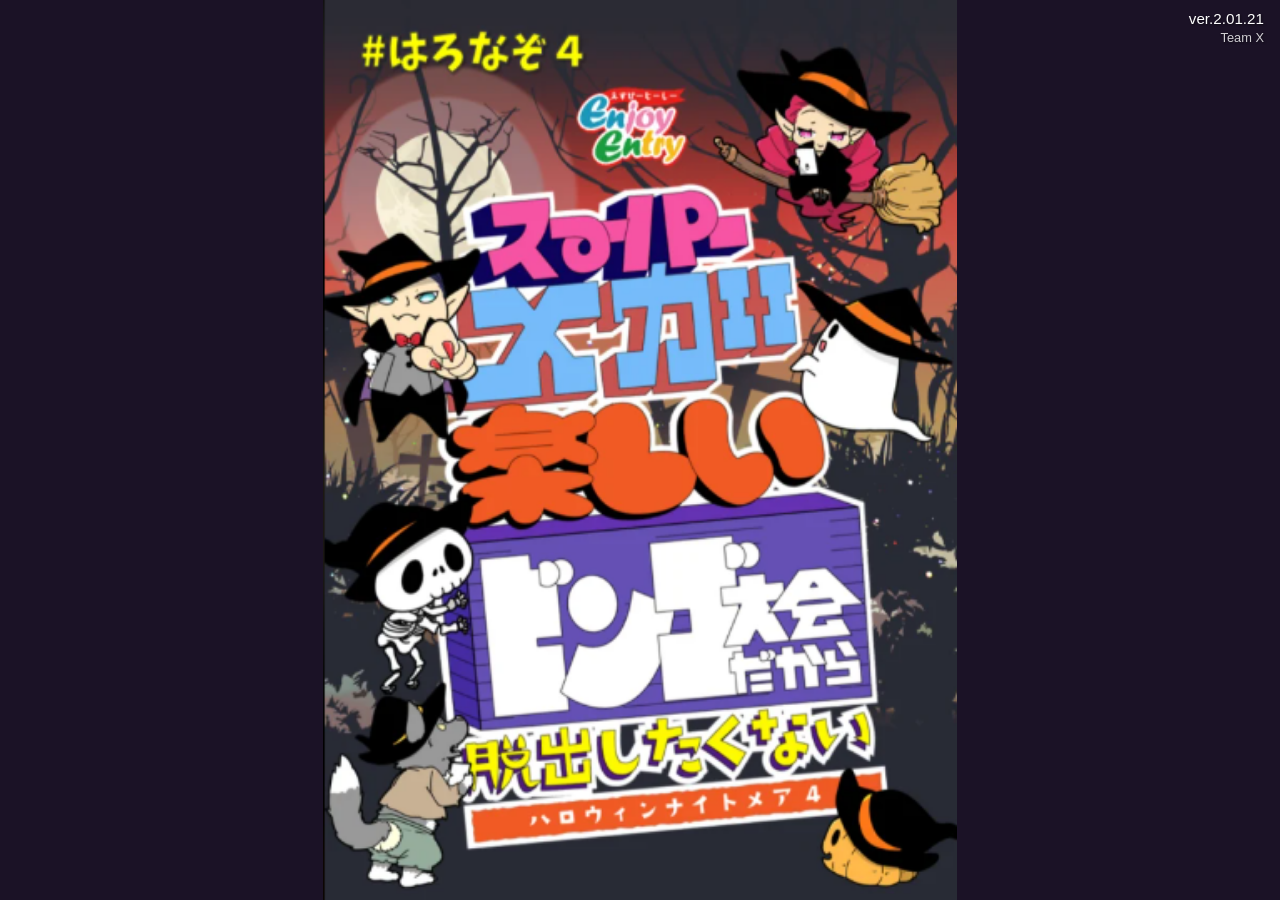
<file: docs/index.html>
<!DOCTYPE html>
<html lang="ja">
<head>
    <meta charset="UTF-8">
    <meta name="viewport" content="width=device-width, initial-scale=1.0">
    <meta name="theme-color" content="#FF8C00">
    <title>はろなぞ４ Bingo Card Support</title>
    <link rel="manifest" href="manifest.webmanifest">
    <link rel="icon" type="image/png" href="icons/icon-192.png">
    <link rel="apple-touch-icon" href="icons/apple-touch-icon.png">
    <link rel="stylesheet" href="css/style.css">
    <link rel="stylesheet" href="css/bingo-bonus-fix.css">
    <link rel="stylesheet" href="css/card-look.css">
    <!-- 軽量化実験（work/lightWeight）。戻すときはこの行と sw.js の precache を外す -->
    <link rel="stylesheet" href="css/lite.css">
</head>
<body>
    <div id="update-banner" class="update-banner" hidden>
        <span>新しいバージョンがあります。</span>
        <button id="update-reload-btn" class="btn btn-primary btn-inline" type="button">更新する</button>
    </div>

    <!-- スタッフモード中に表示される帯（手動でユーザーモードへ戻すボタン付き） -->
    <div id="staff-banner" class="staff-banner" hidden>
        <span class="staff-banner-title">🔧 スタッフモード</span>
        <span id="staff-countdown" class="staff-countdown"></span>
        <!-- 戻る先を選べる（トラブル対応でスタッフモードに入ったときも、どちらのパートへも戻れる）。
             2行目に左右で並べる。色はユーザーモードのパート表示と同じ（謎解き = オレンジ / ビンゴ = 青）。
             無操作で自動で戻るときの戻り先（スタッフモードに入る前のパート）のボタンには、白い枠が付く（is-auto）。
             謎解きパートのボタンは、ラウンド1〜4のときだけ出る -->
        <div class="staff-exit-row">
            <button id="staff-exit-puzzle-btn" class="staff-exit-btn is-puzzle" type="button" data-exit-part="puzzle">ユーザーモード(謎解きパート)へ</button>
            <button id="staff-exit-btn" class="staff-exit-btn is-bingo" type="button" data-exit-part="bingo">ユーザーモード(ビンゴパート)へ</button>
        </div>
    </div>

    <!-- スタッフモード中の作業メッセージ（画面の下に出しっぱなし。後ろの画面は、ふつうに操作できる。「閉じる」で消せる） -->
    <div id="staff-notice" class="staff-notice" role="status" hidden>
        <div id="staff-notice-text" class="staff-notice-text"></div>
        <button id="staff-notice-close" class="staff-notice-close" type="button">閉じる</button>
    </div>

    <!-- 処理中メッセージ（ラウンド終了の通信中など。表示中は、画面全体をふさいで誤タップを防ぐ） -->
    <div id="busy-overlay" class="busy-overlay" role="alert" aria-live="assertive" hidden>
        <div class="busy-box">
            <div class="busy-spinner" aria-hidden="true"></div>
            <div id="busy-text" class="busy-text"></div>
        </div>
    </div>

    <!-- マニュアルの窓（スタッフモード中だけ開ける。タブで「前準備／公演前／公演中」を切り替える。本文は、各 .manual-panel の中に書く） -->
    <div id="manual-overlay" class="manual-overlay" hidden>
        <div class="manual-window" role="dialog" aria-modal="true" aria-labelledby="manual-title">
            <div class="manual-header">
                <h2 id="manual-title" class="manual-title">📖 マニュアル</h2>
                <button id="manual-close" class="manual-close" type="button">閉じる</button>
            </div>
            <div class="manual-tabs" role="tablist">
                <button class="manual-tab is-active" type="button" role="tab" id="manual-tab-prep" data-manual-tab="prep" aria-selected="true" aria-controls="manual-panel-prep">事前設定</button>
                <button class="manual-tab" type="button" role="tab" id="manual-tab-before" data-manual-tab="before" aria-selected="false" aria-controls="manual-panel-before">公演前</button>
                <button class="manual-tab" type="button" role="tab" id="manual-tab-during" data-manual-tab="during" aria-selected="false" aria-controls="manual-panel-during">公演中</button>
            </div>
            <div class="manual-body">
                <div id="manual-panel-prep" class="manual-panel is-active" role="tabpanel" aria-labelledby="manual-tab-prep">
                    <h3 class="manual-heading">事前設定</h3>
                    <ul class="manual-list">
                        <li>wifi設定</li>
                        <li>home 画面登録</li>
                        <li>ver.確認</li>
                        <li>キオスクモード</li>
                    </ul>
                </div>
                <div id="manual-panel-before" class="manual-panel" role="tabpanel" aria-labelledby="manual-tab-before">
                    <h3 class="manual-heading">公演前 (転換時)</h3>
                    <ul class="manual-list">
                        <li>充電確認</li>
                        <li>スタッフモードへ [413]</li>
                        <li>チーム番号設定</li>
                        <li>オールリセット(タイトル画面へ)</li>
                        <li>チーム番号を確認して、テーブルに置く</li>
                    </ol>
                </div>
                <div id="manual-panel-during" class="manual-panel" role="tabpanel" aria-labelledby="manual-tab-during">
                    <h3 class="manual-heading">公演中</h3>
                    <ul class="manual-list">
                        <li><b>通常時</b> … <br>基本は画面の指示通り<br>OKを押すか、画面下部の指示通りに行う</li>
                        <li><b>トラブル時</b> … <br>トークン、盤面、Score編集が行えます</li>
                        <li><b>特別処理</b> … <br>- Round3 ビンゴパート [ビンゴマスの数字を決定してください]を5回タップ → 0出現<br>- Round4 Lastカード追加 → シール編集処理 </li>
                    </ul>
                </div>
            </div>
        </div>
    </div>

    <!-- スタッフモードへ入るための暗証番号入力 -->
    <div id="staff-pin-overlay" class="staff-pin-overlay" hidden>
        <form id="staff-pin-form" class="staff-pin-dialog" autocomplete="off">
            <h3>スタッフモード</h3>
            <p>暗証番号を入力してください</p>
            <input id="staff-pin-input" class="staff-pin-input" type="password" inputmode="numeric"
                   pattern="[0-9]*" autocomplete="one-time-code" aria-label="暗証番号">
            <p id="staff-pin-error" class="staff-pin-error" hidden>暗証番号が違います</p>
            <div class="staff-pin-buttons">
                <button id="staff-pin-cancel" class="btn btn-secondary btn-inline" type="button">キャンセル</button>
            </div>
        </form>
    </div>

    <!-- タイトル画面（初期化時・オールリセット時に表示。右上のバージョン長押し → 暗証番号 でスタッフモードへ） -->
    <div id="title-screen" class="title-screen" hidden>
        <img class="title-screen-image" src="images/title1.png" alt="はろなぞ4 ビンゴ大会" draggable="false">
        <div class="version-badge"><span>ver.<span id="title-version">-</span></span><span id="title-team" class="title-team"></span></div>
    </div>

    <div class="container">
        <!-- バージョン表示（右上の隅） -->
        <div class="version-badge">ver.<span id="app-version">-</span></div>

        <!-- オールリセット（スタッフ専用）。誤タップしにくいよう、操作ボタンから離して左上の隅に置く。押すと確認を2回聞く -->
        <button id="reset-btn" class="btn btn-warning btn-inline staff-only reset-corner-btn" type="button">🔄 オールリセット</button>

        <!-- マニュアル（スタッフ専用）。オールリセットの下に、誤タップしないよう間をあけて置く。押すと、マニュアルの窓が開く -->
        <button id="manual-btn" class="btn btn-secondary btn-inline staff-only manual-corner-btn" type="button">📖 マニュアル</button>

        <h1 id="app-title"><img class="title-logo" src="images/title-logo.png" alt="" draggable="false"> はろなぞ4<br><small>Bingo Card Support</small></h1>

        <main>
            <!-- 保存できないときだけ出る警告（普段は非表示） -->
            <div id="save-warning" class="save-warning" hidden></div>

            <!-- ビンゴカード管理（スタッフ専用） -->
            <section class="card-management staff-only">
                <h2>⚙️ ビンゴカード管理</h2>

                <!-- チーム選択（ラウンド4の Last のシールに表示する文字。選択肢は engine.js の STICKER_CONFIG.teams。
                     この端末のチームなので、オールリセットでは変わらない） -->
                <div class="team-setting">
                    <label for="team-select">チーム</label>
                    <select id="team-select" aria-label="チーム選択">
                        <option value="X">X</option>
                    </select>
                </div>

                <div class="card-management-controls">
                    <select id="round-select" aria-label="ラウンド選択">
                        <option value="tutorial">チュートリアルカード</option>
                        <option value="round1">ラウンド1カード</option>
                        <option value="round2">ラウンド2カード</option>
                        <option value="round3">ラウンド3カード</option>
                        <option value="round4">ラウンド4カード</option>
                    </select>

                    <select id="card-id" aria-label="カードID選択"></select>

                    <button id="add-card-btn" class="btn btn-primary">カード追加</button>
                </div>
            </section>


            <!-- ゲーム状態表示（現在は非表示。雷は下の Bingo Cards 見出しの右、月・星は現物管理）。
                 復活させるときは、下の class から feature-off を外す -->
            <section class="game-status feature-off">
                <h2>📊 Game Stats</h2>
                <div class="status-grid">
                    <div class="status-item token-status token-status--lightning">
                        <div class="token-line">
                            <span class="status-label">⚡ 雷</span>
                            <span class="status-value"><span id="lightning-tokens">0</span> 個</span>
                            <div class="token-controls staff-only">
                                <button id="lightning-plus" class="token-btn">+</button>
                                <button id="lightning-minus" class="token-btn">-</button>
                            </div>
                        </div>
                    </div>
                    <div class="status-item token-status token-status--moon">
                        <div class="token-line">
                            <span class="status-label">🌙 月</span>
                            <span class="status-value"><span id="moon-tokens">0</span> 個</span>
                            <div class="token-controls staff-only">
                                <button id="moon-plus" class="token-btn">+</button>
                                <button id="moon-minus" class="token-btn">-</button>
                            </div>
                        </div>
                    </div>
                    <div class="status-item token-status token-status--star">
                        <div class="token-line">
                            <span class="status-label">⭐ 星</span>
                            <span class="status-value"><span id="star-tokens">0</span> 個</span>
                            <div class="token-controls staff-only">
                                <button id="star-plus" class="token-btn">+</button>
                                <button id="star-minus" class="token-btn">-</button>
                            </div>
                        </div>
                    </div>
                    <div class="status-item status-item--score">
                        <span class="status-label">Scores</span>
                        <div class="status-value">
                            <span id="score-total">0</span>
                            <span class="status-unit">点</span>
                        </div>
                        <div class="score-detail-text" id="score-detail-text">
                            コンプリート：0, 黒マス：0 = 0 (+月ボーナス+星ボーナス)
                        </div>
                    </div>
                </div>
            </section>

            <!-- Undo / オールリセット（雷トレイの増減で位置が動かないよう、Bingo Cards の上に固定） -->
            <section class="board-actions" aria-label="盤面操作">
                <button id="undo-btn-top" class="btn btn-secondary btn-inline undo-btn" disabled>↖ Undo</button>
                <!-- 進捗（チュートリアル → ラウンド1〜4）。「ラウンド終了」ボタンで進む -->
                <div id="progress-label" class="progress-label" aria-live="polite">チュートリアル</div>
                <!-- ラウンド終了ボタン（スタッフ専用）: 進捗の右。押すと次のラウンドへ進む -->
                <button id="round-end-btn" class="btn btn-warning btn-inline staff-only" type="button">ラウンド0(チュートリアル)終了</button>
                <span id="round-end-status" class="round-end-status staff-only" aria-live="polite"></span>
            </section>

            <!-- 星・月の獲得数（ビンゴ・謎解きで増えたぶんを自動で数える。雷は、下の Bingo Cards 見出しの右）。
                 星はいまのラウンドの数（ラウンド終了で 0 に戻る）。「−／＋」と「ラウンド終了」はスタッフモードのみ -->
            <div id="token-hud" class="token-hud" aria-label="星・月の獲得数">
                <div class="token-hud-item">
                    <span id="hud-star-icon" class="token-hud-icon"></span>
                    <span id="hud-star-count" class="token-hud-count">0</span>
                    <span class="token-hud-adjust staff-only">
                        <button type="button" class="token-hud-btn" data-hud-adjust="star" data-amount="-1" aria-label="星を1つ減らす">−</button>
                        <button type="button" class="token-hud-btn" data-hud-adjust="star" data-amount="1" aria-label="星を1つ増やす">＋</button>
                    </span>
                </div>
                <div class="token-hud-item">
                    <span id="hud-moon-icon" class="token-hud-icon"></span>
                    <span id="hud-moon-count" class="token-hud-count">0</span>
                    <span class="token-hud-adjust staff-only">
                        <button type="button" class="token-hud-btn" data-hud-adjust="moon" data-amount="-1" aria-label="月を1つ減らす">−</button>
                        <button type="button" class="token-hud-btn" data-hud-adjust="moon" data-amount="1" aria-label="月を1つ増やす">＋</button>
                    </span>
                </div>
            </div>

            <!-- ビンゴカード表示セクション -->
            <section class="bingo-cards">
                <!-- 見出し（LB Cards + 雷）と、ビンゴパートの操作パネルは、ひとまとめにして、ユーザーモードのビンゴパートでは画面の上端に追従させる -->
                <div id="bingo-sticky" class="bingo-sticky">
                <div class="section-header">
                    <h2>🗂️ LB Cards</h2>
                    <!-- 雷の個数と「−／＋」（星・月と同じ作り。−／＋はスタッフモードのみ） -->
                    <div class="token-hud-item lightning-hud-item">
                        <span id="hud-lightning-icon" class="token-hud-icon"></span>
                        <span id="hud-lightning-count" class="token-hud-count">0</span>
                        <span class="token-hud-adjust staff-only">
                            <button type="button" class="token-hud-btn" data-hud-adjust="lightning" data-amount="-1" aria-label="雷を1つ減らす">−</button>
                            <button type="button" class="token-hud-btn" data-hud-adjust="lightning" data-amount="1" aria-label="雷を1つ増やす">＋</button>
                        </span>
                    </div>
                    <!-- 雷トークン：持っている数だけ⚡を並べる。使うときにタップすると1つ減る（中身は game.js が作る） -->
                    <div id="lightning-tray" class="lightning-tray" role="group" aria-label="雷"></div>
                </div>
                <!-- ビンゴパートの操作パネル（ユーザーモードのビンゴパートだけ表示）。
                     ① 司会の読み上げ番号（0〜9）を選ぶ → ② 盤面のその数字を1マスタップ → ③ 数字・？のボーナスを使い切る → ①へ -->
                <div id="call-panel" class="call-panel" hidden>
                    <!-- モード表示とボタンは同じ行（ボタンの出入りで、下の表示が上下に動かないようにする） -->
                    <div class="flow-bar">
                        <div id="flow-mode" class="flow-mode is-wait" aria-live="polite"></div>
                        <div class="call-actions">
                            <button id="flow-cancel-btn" class="btn btn-secondary btn-inline" type="button" hidden>番号を選び直す／該当なし</button>
                            <button id="flow-skip-btn" class="btn btn-warning btn-inline" type="button" hidden>ボーナスをスキップ（使える空きマスなし）</button>
                        </div>
                    </div>
                    <div id="call-numbers" class="call-numbers" role="group" aria-label="読み上げ番号"></div>
                </div>
                </div><!-- /#bingo-sticky -->
                <div id="cards-container">
                    <p class="no-cards">カードが追加されていません</p>
                </div>
            </section>

            <!-- コンプリートカード表示（カードの右下の「Complete」ボタンを押したカードが、ここに移る） -->
            <section class="completed-cards">
                <h2>🏆 Complete Cards</h2>
                <div id="completed-cards-container" class="cards-container">
                    <p class="no-cards">コンプリートカードはありません</p>
                </div>
            </section>

            <!-- Scores（スタッフモードのみ。コンプリートカードと操作履歴のあいだ） -->
            <section class="score-sheet staff-only">
                <h2>🧮 Scores</h2>
                <div class="score-sheet-body">
                    <div class="score-board-block">
                        <div class="score-board-main">
                            <div class="score-sheet-label" aria-hidden="true">
                                <span>コンプリート</span>
                                <span>×</span>
                            </div>
                            <table class="score-sheet-table">
                                <tbody>
                                    <tr>
                                        <td>3×3</td>
                                        <td>10点</td>
                                        <td>×</td>
                                        <td id="score-c3-count" class="score-readout">0</td>
                                        <td>=</td>
                                        <td id="score-c3-pts" class="score-readout">0</td>
                                    </tr>
                                    <tr>
                                        <td>4×4</td>
                                        <td>30点</td>
                                        <td>×</td>
                                        <td id="score-c4-count" class="score-readout">0</td>
                                        <td>=</td>
                                        <td id="score-c4-pts" class="score-readout">0</td>
                                    </tr>
                                    <tr>
                                        <td>5×5</td>
                                        <td>100点</td>
                                        <td>×</td>
                                        <td id="score-c5-count" class="score-readout">0</td>
                                        <td>=</td>
                                        <td id="score-c5-pts" class="score-readout">0</td>
                                    </tr>
                                    <tr>
                                        <td colspan="2">黒マス 0.5点</td>
                                        <td>×</td>
                                        <td id="score-black-count" class="score-readout">0</td>
                                        <td>=</td>
                                        <td id="score-black-pts" class="score-readout">0</td>
                                    </tr>
                                </tbody>
                            </table>
                        </div>
                        <div class="score-sheet-line">盤面小計 <span id="score-board-pts" class="score-readout">0</span>点</div>
                    </div>
                    <hr class="score-sheet-rule">
                    <div class="score-token-block">
                    <div class="score-ex">
                        <!-- 星だけラウンド別（各行に Ex）。雷・月は1行 -->
                        <div class="score-token-rounds" data-token="star">
                            <div class="score-ex-row score-token-head">
                                <span class="score-ex-mark" id="score-star-icon"></span>
                                <span class="score-star-label">星（ラウンド別）</span>
                                <span id="score-star-pts" class="score-readout">0点</span>
                            </div>
                            <div class="score-ex-row">
                                <span class="score-round-label">R1</span>
                                <select id="score-star-r1" class="score-sheet-input" aria-label="ラウンド1の星の個数"></select>
                                <span>個…</span>
                                <label class="score-ex-check"><input type="checkbox" id="score-star-r1-ex"> Ex</label>
                                <span id="score-star-r1-pts" class="score-readout">0点</span>
                            </div>
                            <div class="score-ex-row">
                                <span class="score-round-label">R2</span>
                                <select id="score-star-r2" class="score-sheet-input" aria-label="ラウンド2の星の個数"></select>
                                <span>個…</span>
                                <label class="score-ex-check"><input type="checkbox" id="score-star-r2-ex"> Ex</label>
                                <span id="score-star-r2-pts" class="score-readout">0点</span>
                            </div>
                            <div class="score-ex-row">
                                <span class="score-round-label">R3</span>
                                <select id="score-star-r3" class="score-sheet-input" aria-label="ラウンド3の星の個数"></select>
                                <span>個…</span>
                                <label class="score-ex-check"><input type="checkbox" id="score-star-r3-ex"> Ex</label>
                                <span id="score-star-r3-pts" class="score-readout">0点</span>
                            </div>
                            <div class="score-ex-row">
                                <span class="score-round-label">R4</span>
                                <select id="score-star-r4" class="score-sheet-input" aria-label="ラウンド4の星の個数"></select>
                                <span>個…</span>
                                <label class="score-ex-check"><input type="checkbox" id="score-star-r4-ex"> Ex</label>
                                <span id="score-star-r4-pts" class="score-readout">0点</span>
                            </div>
                        </div>
                        <div class="score-ex-row">
                            <span class="score-ex-mark" id="score-lightning-icon"></span>
                            <select id="score-lightning-count" class="score-sheet-input" aria-label="雷の個数"></select>
                            <span>個…</span>
                            <label class="score-ex-check"><input type="checkbox" id="score-lightning-ex"> Ex</label>
                            <span id="score-lightning-pts" class="score-readout">0点</span>
                        </div>
                        <div class="score-ex-row">
                            <span class="score-ex-mark" id="score-moon-icon"></span>
                            <select id="score-moon-count" class="score-sheet-input" aria-label="月の個数"></select>
                            <span>個…</span>
                            <label class="score-ex-check"><input type="checkbox" id="score-moon-ex"> Ex</label>
                            <span class="score-readout-note">(得点は別集計)</span>
                        </div>
                    </div>
                        <div class="score-sheet-total">
                            <div class="score-sheet-sum">トークン小計 <span id="score-token-pts" class="score-readout">0</span>点</div>
                            <div class="score-sheet-final">合計 <span id="score-final" class="score-readout">0</span>点</div>
                            <button type="button" id="score-submit-btn" class="btn btn-primary btn-inline score-submit-btn">結果送信</button>
                            <div id="score-submit-status" class="score-submit-status" aria-live="polite"></div>
                        </div>
                    </div>
                </div>
            </section>

            <!-- 履歴表示セクション（スタッフモードのみ。いちばん下） -->
            <section class="history-display staff-only">
                <h2>📜 操作履歴</h2>
                <div class="history-info">
                    <span id="history-position">現在の位置: 0 / 0</span>
                </div>
                <div id="history-list" class="history-list">
                    <p class="no-history">履歴がありません</p>
                </div>
            </section>

        </main>
    </div>

    <script src="js/version.js"></script>
    <script src="js/cards.js"></script>
    <script src="js/engine.js"></script>
    <script src="js/score-sync.js"></script>
    <script src="js/game.js"></script>
    <script src="js/staff.js"></script>
    <script src="js/pwa.js"></script>
</body>
</html>
</file>
<file: docs/css/style.css>
/* スーパーメガラッキーボックス Webアプリのスタイル */

* {
    margin: 0;
    padding: 0;
    box-sizing: border-box;
}

/* SuperMegaLuckyBox風デザイン */
body {
    font-family: 'Comic Sans MS', 'Arial Black', sans-serif;
    margin: 0;
    padding: 8px; /* 画面の端の余白。盤面のマスを大きくするため、最小限にしている */
    background: linear-gradient(45deg, #FFD700 0%, #FFA500 50%, #FF8C00 100%);
    min-height: 100vh;
    color: #333;
    position: relative;
}

/* 背景に爆発エフェクト風の装飾 */
body::before {
    content: '';
    position: fixed;
    top: 0;
    left: 0;
    width: 100%;
    height: 100%;
    background: radial-gradient(circle at 20% 20%, rgba(255, 255, 255, 0.3) 0%, transparent 50%),
                radial-gradient(circle at 80% 80%, rgba(255, 165, 0, 0.2) 0%, transparent 50%),
                radial-gradient(circle at 40% 60%, rgba(255, 215, 0, 0.1) 0%, transparent 50%);
    pointer-events: none;
    z-index: -1;
}

.container {
    position: relative; /* バージョン表示を右上の隅に置くための基準 */
    max-width: 1200px;
    margin: 0 auto;
    background: rgba(255, 255, 255, 0.95);
    border-radius: 20px;
    padding: 12px;
    box-shadow: 
        0 15px 35px rgba(0, 0, 0, 0.3),
        inset 0 2px 5px rgba(255, 255, 255, 0.8);
    border: 3px solid #8B4513;
}

/* タイトルコンテナ */
.title-container {
    display: flex;
    align-items: center;
    justify-content: center;
    gap: 20px;
    margin-bottom: 30px;
}

/* タイトル左側のビンゴカード風画像 */
.title-bingo-card {
    background: linear-gradient(135deg, #FFD700 0%, #FFA500 100%);
    border: 4px solid #8B4513;
    border-radius: 12px;
    padding: 8px;
    box-shadow: 
        0 8px 16px rgba(0, 0, 0, 0.3),
        inset 0 2px 4px rgba(255, 255, 255, 0.6);
    position: relative;
}

.title-bingo-card::before {
    content: '';
    position: absolute;
    top: -2px;
    left: -2px;
    right: -2px;
    bottom: -2px;
    background: linear-gradient(45deg, #9370DB, #8A2BE2, #4B0082, #9370DB);
    border-radius: 14px;
    z-index: -1;
}

.mini-grid {
    display: grid;
    grid-template-columns: repeat(3, 1fr);
    gap: 2px;
    background: #4B0082;
    padding: 2px;
    border-radius: 6px;
}

.mini-cell {
    width: 25px;
    height: 25px;
    display: flex;
    align-items: center;
    justify-content: center;
    background: #FFFFFF;
    font-size: 0.8rem;
    font-weight: bold;
    color: #4B0082;
    border-radius: 2px;
    border: 1px solid #4B0082;
}

.mini-cell.marked {
    background: linear-gradient(135deg, #FF4500 0%, #DC143C 100%);
    color: #FFFFFF;
    text-shadow: 1px 1px 2px rgba(0, 0, 0, 0.8);
}

h1 {
    text-align: center;
    color: #8B4513;
    margin: 0;
    font-size: 3em;
    font-weight: bold;
    text-shadow: 
        3px 3px 0px #FFD700,
        6px 6px 0px #FFA500,
        9px 9px 15px rgba(0, 0, 0, 0.3);
    line-height: 1.2;
}

/* タイトルの左に置くロゴ画像（長押しで「画像を保存」メニューが出ないようにしている） */
.title-logo {
    height: 1.25em;
    width: 1.25em;
    vertical-align: -0.2em;
    margin-right: 0.1em;
    border-radius: 0.2em;
    border: 2px solid #8B4513;
    box-shadow: 2px 2px 6px rgba(0, 0, 0, 0.35);
    pointer-events: none;
    -webkit-user-select: none;
    user-select: none;
    -webkit-touch-callout: none;
    -webkit-user-drag: none;
}

/* タイトル内のsmallタグのスタイル */
h1 small {
    font-size: 0.4em;
    font-weight: normal;
    color: #666;
    text-shadow: 1px 1px 2px rgba(0, 0, 0, 0.2);
    display: block;
    margin-top: 5px;
}

h2 {
    color: #333;
    font-size: 1.5rem;
    margin-bottom: 15px;
    border-bottom: 2px solid #E0E0E0;
    padding-bottom: 5px;
}

.user-info {
    color: rgba(255,255,255,0.9);
    font-size: 0.9rem;
    background: rgba(0,0,0,0.2);
    padding: 5px 15px;
    border-radius: 15px;
    display: inline-block;
}

/* セクション共通スタイル */
section {
    background: linear-gradient(135deg, #FFFFFF 0%, #F8F9FA 100%);
    margin-bottom: 16px;
    padding: 12px;
    border-radius: 15px;
    box-shadow: 0 5px 15px rgba(0,0,0,0.1);
    border: 2px solid #E0E0E0;
}

/* ビンゴカード管理 */


.card-management-controls {
    width: 100%;
    max-width: 340px;
    display: grid;
    gap: 14px;
}

.card-management select {
    padding: 10px 14px;
    border-radius: 12px;
    border: 2px solid #4CAF50;
    background: #FFFFFF;
    font-size: 1rem;
    font-weight: bold;
    color: #2e7d32;
    box-shadow: 0 3px 6px rgba(0, 0, 0, 0.08);
    transition: transform 0.2s ease, box-shadow 0.2s ease;
}

.card-management select:focus {
    outline: none;
    box-shadow: 0 0 8px rgba(76, 175, 80, 0.35);
    transform: translateY(-1px);
}

/* ラウンド選択: LBカードの帯と同じ色（チュートリアル・R4 紫 / R1 緑 / R2 青 / R3 ピンク）。白い太字 */
.card-management select#round-select {
    background: #7030A0;
    border-color: #7030A0;
    color: #FFFFFF;
}
.card-management select#round-select[data-round="round1"] { background: #00B050; border-color: #00B050; }
.card-management select#round-select[data-round="round2"] { background: #40AFFF; border-color: #40AFFF; }
.card-management select#round-select[data-round="round3"] { background: #FF6565; border-color: #FF6565; }
/* 開いたリストの選択肢: 背景は白で、文字だけラウンドの色（PC / Android のブラウザで有効。iPhone の Safari は色を無視する） */
.card-management select#round-select option { background: #FFFFFF; font-weight: bold; }
.card-management select#round-select option[value="tutorial"] { color: #7030A0; }
.card-management select#round-select option[value="round1"] { color: #00B050; }
.card-management select#round-select option[value="round2"] { color: #40AFFF; }
.card-management select#round-select option[value="round3"] { color: #FF6565; }
.card-management select#round-select option[value="round4"] { color: #7030A0; }

.card-management-controls select:last-of-type {
    border-color: #ddd;
    color: #333;
}

/* チーム選択（シールに表示する文字） */
.team-setting {
    display: flex;
    align-items: center;
    gap: 10px;
    width: 100%;
    max-width: 340px;
    margin-bottom: 14px;
}

.team-setting label {
    font-weight: bold;
    color: #4B0082;
    white-space: nowrap;
}

.team-setting select {
    flex: 1;
    border-color: #4B0082;
    color: #4B0082;
}

.card-management-controls .btn {
    padding: 12px 20px;
    width: 100%;
    justify-self: center;
}

/* ボタン共通スタイル - SuperMegaLuckyBox風 */
.btn {
    padding: 12px 24px;
    border: 3px solid #4B0082;
    border-radius: 12px;
    font-size: 1.1rem;
    cursor: pointer;
    transition: all 0.3s ease;
    font-weight: bold;
    text-shadow: 1px 1px 2px rgba(255, 255, 255, 0.8);
    box-shadow: 
        0 4px 8px rgba(0, 0, 0, 0.2),
        inset 0 2px 4px rgba(255, 255, 255, 0.6);
}

.btn-primary {
    background: linear-gradient(135deg, #FFFFFF 0%, #F8F9FA 100%);
    color: #333;
    text-shadow: 1px 1px 2px rgba(255, 255, 255, 0.8);
    border-color: #DDD;
}

.btn-primary:hover {
    background: linear-gradient(135deg, #F8F9FA 0%, #E9ECEF 100%);
    transform: translateY(-3px) scale(1.05);
    box-shadow: 
        0 6px 12px rgba(0, 0, 0, 0.2),
        inset 0 2px 4px rgba(255, 255, 255, 0.6);
    border-color: #CCC;
}

.btn-success {
    background: linear-gradient(135deg, #32CD32 0%, #228B22 100%);
    color: #FFFFFF;
    text-shadow: 1px 1px 3px rgba(0, 0, 0, 0.8);
    border-color: #006400;
}

.btn-success:hover {
    background: linear-gradient(135deg, #228B22 0%, #006400 100%);
    transform: translateY(-3px) scale(1.05);
    box-shadow: 
        0 6px 12px rgba(0, 0, 0, 0.3),
        inset 0 2px 4px rgba(255, 255, 255, 0.4);
}

.btn-secondary {
    background: linear-gradient(135deg, #FF8C00 0%, #FF4500 100%);
    color: #FFFFFF;
    text-shadow: 1px 1px 3px rgba(0, 0, 0, 0.8);
    border-color: #8B4513;
}

.btn-secondary:hover {
    background: linear-gradient(135deg, #FF4500 0%, #DC143C 100%);
    transform: translateY(-3px) scale(1.05);
    box-shadow: 
        0 6px 12px rgba(0, 0, 0, 0.3),
        inset 0 2px 4px rgba(255, 255, 255, 0.4);
}

.btn:disabled {
    background: #ccc;
    cursor: not-allowed;
    transform: none;
}

/* 数字入力セクション - SuperMegaLuckyBox風 */
.number-buttons {
    display: grid;
    grid-template-columns: repeat(9, 1fr);
    gap: 8px;
    margin-bottom: 20px;
    padding: 15px;
    background: linear-gradient(135deg, #9370DB 0%, #8A2BE2 100%);
    border-radius: 15px;
    border: 3px solid #4B0082;
    box-shadow: 0 8px 20px rgba(0, 0, 0, 0.3);
}

.number-btn {
    padding: 12px;
    font-size: 1.8rem;
    font-weight: bold;
    border: 3px solid #4B0082;
    background: linear-gradient(135deg, #FFD700 0%, #FFA500 100%);
    color: #4B0082;
    border-radius: 8px;
    cursor: pointer;
    transition: all 0.3s ease;
    text-shadow: 1px 1px 2px rgba(255, 255, 255, 0.8);
    box-shadow: 
        0 4px 8px rgba(0, 0, 0, 0.2),
        inset 0 2px 4px rgba(255, 255, 255, 0.6);
}

.number-btn:hover {
    background: linear-gradient(135deg, #FFA500 0%, #FF8C00 100%);
    color: #FFFFFF;
    transform: scale(1.08) translateY(-2px);
    text-shadow: 1px 1px 3px rgba(0, 0, 0, 0.8);
    box-shadow: 
        0 6px 12px rgba(0, 0, 0, 0.3),
        inset 0 2px 4px rgba(255, 255, 255, 0.4);
}

.number-btn.selected {
    background: linear-gradient(135deg, #FF4500 0%, #DC143C 100%);
    color: #FFFFFF;
    text-shadow: 2px 2px 4px rgba(0, 0, 0, 0.8);
    box-shadow: 
        0 0 15px rgba(255, 69, 0, 0.6),
        0 6px 12px rgba(0, 0, 0, 0.4),
        inset 0 2px 4px rgba(255, 255, 255, 0.2);
    transform: scale(1.1);
}

/* 雷トークン操作UI */
.lightning-control-right {
    display: flex;
    flex-direction: column;
    gap: 10px;
    align-items: center;
}

.lightning-info {
    font-size: 1.1em;
    font-weight: bold;
    color: #ff6b35;
    text-shadow: 1px 1px 2px rgba(0,0,0,0.3);
}

.lightning-effect-buttons {
    display: flex;
    flex-wrap: wrap;
    gap: 5px;
    justify-content: center;
    max-width: 200px;
}

.lightning-effect-btn {
    padding: 6px 10px;
    border: 2px solid #ff6b35;
    background: linear-gradient(145deg, #fff, #f0f0f0);
    color: #ff6b35;
    border-radius: 6px;
    cursor: pointer;
    font-size: 0.85em;
    font-weight: bold;
    transition: all 0.3s ease;
    box-shadow: 0 2px 4px rgba(0,0,0,0.1);
    min-width: 50px;
}

.lightning-effect-btn:hover {
    background: linear-gradient(145deg, #fff5f0, #ffe5d0);
    transform: translateY(-2px);
    box-shadow: 0 4px 8px rgba(0,0,0,0.2);
}

.lightning-effect-btn.active {
    background: linear-gradient(145deg, #ff6b35, #e55a2b) !important;
    color: white !important;
    border-color: #ff6b35 !important;
    box-shadow: inset 0 2px 4px rgba(0,0,0,0.2) !important;
    transform: none !important;
}

/* 各雷効果ボタンの選択時の色を個別に統一 */
#lightning-none.active,
#lightning-plus1.active,
#lightning-plus2.active,
#lightning-minus1.active,
#lightning-minus2.active {
    background: linear-gradient(145deg, #ff6b35, #e55a2b) !important;
    color: white !important;
    border-color: #ff6b35 !important;
    box-shadow: inset 0 2px 4px rgba(0,0,0,0.2) !important;
}

.lightning-effect-btn:disabled {
    background: #ccc;
    color: #888;
    border-color: #ccc;
    cursor: not-allowed;
    transform: none;
}

.candidate-number {
    font-size: 1.0em;
    font-weight: bold;
    color: #2c3e50;
    background: linear-gradient(145deg, #e8f4f8, #d4edda);
    padding: 8px 12px;
    border-radius: 8px;
    border: 2px solid #28a745;
    box-shadow: 0 2px 4px rgba(0,0,0,0.1);
}

#candidate-number {
    color: #28a745;
    font-weight: bold;
}

/* 新しいレイアウト: 縦並びレイアウト */
.number-input-layout {
    display: flex;
    flex-direction: column;
    gap: 15px;
    margin: 20px 0;
    padding: 20px;
    background: linear-gradient(145deg, #f8f9fa, #e9ecef);
    border-radius: 15px;
    box-shadow: 0 4px 8px rgba(0,0,0,0.1);
}

.lightning-control-top {
    display: flex;
    flex-direction: column;
    gap: 10px;
    align-items: center;
}

.current-number-display {
    display: flex;
    align-items: center;
    justify-content: center;
    gap: 15px;
}

#current-number {
    font-size: 4em;
    font-weight: bold;
    color: #2c3e50;
    text-shadow: 2px 2px 4px rgba(0,0,0,0.3);
    background: linear-gradient(145deg, #fff, #f0f0f0);
    padding: 15px 25px;
    border-radius: 15px;
    border: 3px solid #3498db;
    box-shadow: 0 4px 8px rgba(0,0,0,0.2);
    min-width: 100px;
    text-align: center;
    display: flex;
    align-items: center;
    justify-content: center;
    height: 80px;
}

/* スマホ対応 */
@media (max-width: 768px) {
    .number-input-layout {
        padding: 15px;
        gap: 12px;
    }
    
    #current-number {
        font-size: 2.8em;
        padding: 12px 18px;
        min-width: 80px;
        height: 60px;
    }
    
    .current-number-display {
        flex-direction: column;
        gap: 10px;
    }
}

.lightning-control-right {
    display: flex;
    flex-direction: column;
    gap: 10px;
    min-width: 200px;
}

.lightning-control-right .lightning-info {
    font-size: 1.1em;
    font-weight: bold;
    text-align: center;
}

/* ビンゴカード管理 */
.card-management {
    background: linear-gradient(135deg, #FFF3E0 0%, #FFE0B2 100%);
    padding: 24px 28px;
    border-radius: 15px;
    margin-bottom: 20px;
    border: 3px solid #FFB74D;
    box-shadow: 0 4px 8px rgba(0, 0, 0, 0.1);
    display: flex;
    flex-direction: column;
    align-items: center;
    gap: 16px;
}

.lightning-control-right .lightning-btn {
    padding: 6px 10px;
    border: 2px solid #ffc107;
    background: white;
    color: #ffc107;
    border-radius: 15px;
    cursor: pointer;
    transition: all 0.3s ease;
    font-weight: bold;
    font-size: 0.9em;
}

.lightning-control-right .lightning-btn:hover {
    background: #ffc107;
    color: white;
}

.lightning-control-right .lightning-btn.active {
    background: #ffc107;
    color: white;
    border-color: #ffc107;
}

/* 選択時（active）は濃いオレンジ色 - 詳細度を上げて強制適用 */
.lightning-effect-buttons .lightning-effect-btn.active {
    background: #e67e22 !important;
    border-color: #e67e22 !important;
    color: #ffffff !important;
    box-shadow: 0 0 8px rgba(230, 126, 34, 0.5) !important;
}

/* 個別IDでも指定して確実に適用 */
#lightning-none.active,
#lightning-plus1.active,
#lightning-plus2.active,
#lightning-minus1.active,
#lightning-minus2.active {
    background: #e67e22 !important;
    border-color: #e67e22 !important;
    color: #ffffff !important;
    box-shadow: 0 0 8px rgba(230, 126, 34, 0.5) !important;
}

/* 最強の詳細度で強制適用 - 他のCSSを完全に上書き */
body .lightning-effect-buttons button.lightning-effect-btn.active {
    background-color: #e67e22 !important;
    border: 2px solid #e67e22 !important;
    color: #ffffff !important;
    box-shadow: 0 0 8px rgba(230, 126, 34, 0.5) !important;
}

/* さらに個別IDでも最強詳細度で指定 */
body #lightning-none.lightning-effect-btn.active,
body #lightning-plus1.lightning-effect-btn.active,
body #lightning-plus2.lightning-effect-btn.active,
body #lightning-minus1.lightning-effect-btn.active,
body #lightning-minus2.lightning-effect-btn.active {
    background-color: #e67e22 !important;
    border: 2px solid #e67e22 !important;
    color: #ffffff !important;
    box-shadow: 0 0 8px rgba(230, 126, 34, 0.5) !important;
}

.lightning-effect-btn:disabled {
    background: #bdc3c7;
    border-color: #bdc3c7;
    color: #7f8c8d;
    cursor: not-allowed;
    transform: none;
    box-shadow: none;
}

.lightning-effect-btn:disabled:hover {
    background: #bdc3c7;
    border-color: #bdc3c7;
    transform: none;
}

/* Undo / オールリセット（Bingo Cards の上。雷数で位置が変わらない） */
.board-actions {
    display: flex;
    flex-wrap: wrap; /* 狭い画面では、ラウンド終了ボタンが下の行に回る */
    align-items: center;
    gap: 10px;
    /* section 共通の padding: 12px を維持する（0 にするとボタンが枠の左上にはみ出して見える） */
    margin-bottom: 16px;
}

/* ビンゴカード表示 */
.bingo-cards {
    min-height: 200px;
}

/* セクション見出し + 雷トレイ */
.section-header {
    display: flex;
    align-items: center;
    justify-content: flex-start;
    flex-wrap: wrap;
    gap: 12px;
    margin-bottom: 15px;
    border-bottom: 2px solid #E0E0E0;
    padding-bottom: 5px;
}

.section-header h2 {
    margin: 0;
    border-bottom: none;
    padding-bottom: 0;
    flex: 0 0 auto;
}

/* 見出しの右に並べる雷トークン（持っている数だけ⚡。タップで1つ減る） */
.lightning-tray {
    flex: 1 1 auto;
    min-width: 0;
    display: flex;
    flex-wrap: wrap;
    align-items: center;
    gap: 6px;
}

.lightning-token,
.lightning-add {
    min-width: 44px;
    height: 44px;
    padding: 0 6px;
    border-radius: 10px;
    font-size: 1.7rem;
    line-height: 1;
    cursor: pointer;
    touch-action: manipulation;
    -webkit-tap-highlight-color: transparent;
    -webkit-user-select: none;
    user-select: none;
}

.lightning-token {
    background: #FFF6BF;
    border: 2px solid #E0B000;
    box-shadow: 0 2px 4px rgba(0, 0, 0, 0.15);
}

.lightning-token svg {
    display: block;
    width: 28px;
    height: 28px;
    margin: 0 auto;
}

.lightning-token:active {
    transform: scale(0.92);
    background: #FFE680;
}

/* 雷の実数（アイコン列と「＋」のあいだ） */
.lightning-count {
    min-width: 1.4em;
    padding: 0 4px;
    font-size: 1.35rem;
    font-weight: 800;
    line-height: 1;
    color: #2A6B3A;
    font-variant-numeric: tabular-nums;
    -webkit-user-select: none;
    user-select: none;
}

/* スタッフ専用の「＋」（雷を1つ増やす） */
.lightning-add {
    background: #fff;
    border: 2px dashed #888;
    color: #333;
    font-size: 1.3rem;
    font-weight: bold;
}

.btn-inline {
    padding: 6px 16px;
    font-size: 1rem;
    border-width: 2px;
    border-radius: 10px;
    white-space: nowrap;
}

/*
 * カードの並べ方（タブレット想定）
 * 横幅を12分割して、盤面サイズごとに「何分割ぶん使うか」を決める。
 *   3x3 → 4分割ぶん（横に3枚） / 4x4 → 6分割ぶん（横に2枚） / 5x5 → 12分割ぶん（横に1枚）
 * 並び替えたいときは、下の span の数字だけを変える。
 * （各カードの幅そのものは bingo-bonus-fix.css の max-width で決まる）
 */
/* （コンプリートカードの欄 #completed-cards-container も、同じ並べ方） */
#cards-container,
#completed-cards-container {
    display: grid;
    grid-template-columns: repeat(12, minmax(0, 1fr));
    column-gap: 8px; /* カード同士の横の間隔（最小限） */
    row-gap: 0; /* 縦の間隔は、各カードの margin-bottom が担う */
    align-items: start;
}

#cards-container > .no-cards,
#completed-cards-container > .no-cards {
    grid-column: 1 / -1;
}

/* 割り当てられた幅いっぱいに広げる（上限は bingo-bonus-fix.css の max-width）。隣のカードに重ならないようにする */
#cards-container > .bingo-card,
#completed-cards-container > .bingo-card {
    min-width: 0;
    width: 100%;
}

#cards-container > .bingo-card.size-3,
#completed-cards-container > .bingo-card.size-3 { grid-column: span 4; }
#cards-container > .bingo-card.size-4,
#completed-cards-container > .bingo-card.size-4 { grid-column: span 6; }
#cards-container > .bingo-card.size-5,
#completed-cards-container > .bingo-card.size-5 { grid-column: span 12; }

/*
 * カードの幅の上限（--card-max）。1マスの大きさが、どの盤面サイズでもほぼ同じ（約74px）になる値。
 *   上限 = (列数 + 1) × 1マス + (列数 - 1) × 4px + 10px + カードの余白と枠（18px）
 *   （カードの余白は bingo-bonus-fix.css の .bingo-card の padding と border で決まる）
 * 1マスをもっと大きくしたいときは、ここの数字を大きくする。
 */
#cards-container > .bingo-card.size-3,
#completed-cards-container > .bingo-card.size-3 { --card-max: 350px; }
#cards-container > .bingo-card.size-4,
#completed-cards-container > .bingo-card.size-4 { --card-max: 430px; }
#cards-container > .bingo-card.size-5,
#completed-cards-container > .bingo-card.size-5 { --card-max: 510px; }

/* 幅が狭い画面（スマホなど）: 3x3 は2枚並び、4x4 以上は1枚 */
@media (max-width: 700px) {
    #cards-container > .bingo-card.size-3,
    #completed-cards-container > .bingo-card.size-3 { grid-column: span 6; }
    #cards-container > .bingo-card.size-4,
    #completed-cards-container > .bingo-card.size-4 { grid-column: span 12; }
}

/* さらに狭い画面: すべて1枚 */
@media (max-width: 480px) {
    #cards-container > .bingo-card.size-3,
    #completed-cards-container > .bingo-card.size-3 { grid-column: span 12; }
}

.no-cards {
    text-align: center;
    color: #666;
    font-style: italic;
    padding: 40px;
}

.bingo-card {
    border: 4px solid #8B4513;
    border-radius: 15px;
    padding: 15px;
    background: linear-gradient(135deg, #F8B54A 0%, #F2961C 100%);
    box-shadow: 
        0 8px 20px rgba(0, 0, 0, 0.3),
        inset 0 2px 5px rgba(255, 255, 255, 0.6);
    position: relative;
}

.bingo-card::before {
    content: '';
    position: absolute;
    top: -2px;
    left: -2px;
    right: -2px;
    bottom: -2px;
    background: linear-gradient(45deg, #9370DB, #8A2BE2, #4B0082, #9370DB);
    border-radius: 17px;
    z-index: -1;
}

.card-header {
    text-align: center;
    font-weight: bold;
    font-size: 1.3rem;
    margin-bottom: 15px;
    color: #4B0082;
    text-shadow: 1px 1px 2px rgba(255, 255, 255, 0.8);
    background: rgba(255, 255, 255, 0.3);
    padding: 8px;
    border-radius: 8px;
    border: 2px solid #8B4513;
}

/* ビンゴカードの基本スタイル */
.bingo-card {
    border: 2px solid #000;
    border-radius: 5px;
    /* 以下のスタイルは bingo-bonus-fix.css に移動しました */
    /* ビンゴカードコンテナ */
    /* ビンゴグリッド */
    /* ビンゴセル */
    /* マークされたセル */
    /* チェックマークを非表示 */
    padding: 5px;
    box-sizing: border-box;
}

/* 以下のスタイルは bingo-bonus-fix.css に移動しました */
/* セル内のテキストを中央に配置 */
/* マークされたセル */
/* チェックマークを非表示 */
/* ボーナスマス共通スタイル */
/* 行ボーナス */
.bingo-row {
    display: flex;
    align-items: stretch;
    margin-bottom: 2px;
    width: 100%;
}

.row-bonus {
    margin-left: 5px;
    background: #FFD700 !important;
    border: 2px solid #B8860B !important;
    color: #8B4513 !important;
    display: flex;
    align-items: center;
    justify-content: center;
    flex-shrink: 0;
}

/* 列ボーナス */
.col-bonus {
    margin: 2px;
    background: #FFD700 !important;
    border: 2px solid #B8860B !important;
    color: #8B4513 !important;
    width: 50px;
    height: 50px;
    flex-shrink: 0;
}

/* 完了時のスタイル */
.bonus-cell.completed {
    background: #FFA500 !important;
    border-color: #8B4513 !important;
    box-shadow: 0 0 15px rgba(255, 165, 0, 0.7);
}

/* カードヘッダー */
.card-header {
    text-align: center;
    font-size: 1.2rem;
    font-weight: bold;
    margin-bottom: 10px;
}

/* カードコンテンツ */
.card-content {
    display: flex;
    flex-direction: column;
}

/* ボーナススペーサー */
.bonus-spacer {
    width: 50px;
    margin-left: 5px;
}

.corner-spacer {
    width: 43px;
    height: 35px;
}

/* シンプルボーナス表示 */
.bonus-info {
    margin-top: 10px;
    padding: 8px;
    background: rgba(255, 255, 255, 0.8);
    border-radius: 8px;
    font-size: 0.9rem;
}

.row-bonuses, .col-bonuses {
    margin-bottom: 5px;
}

.simple-bonus {
    display: inline-block;
    margin-right: 10px;
    padding: 2px 6px;
    background: #FFFFFF;
    border: 1px solid #8B4513;
    border-radius: 4px;
    font-weight: bold;
}

/* メインのカードグリッドスタイル */
.card-grid {
    display: grid !important;
    grid-template-columns: repeat(3, 1fr) !important;
    gap: 3px !important;
    margin-bottom: 10px;
    background: #4B0082;
    padding: 3px;
    border-radius: 8px;
}

.card-cell {
    aspect-ratio: 1;
    display: flex;
    align-items: center;
    justify-content: center;
    border: 2px solid #4B0082;
    background: #FFFFFF;
    font-size: 1.4rem;
    font-weight: bold;
    cursor: pointer;
    transition: all 0.3s ease;
    border-radius: 4px;
    color: #4B0082;
    text-shadow: 1px 1px 2px rgba(255, 255, 255, 0.8);
}

/* マウスロールオーバーハイライトを削除 */

.card-cell.marked {
    background: linear-gradient(135deg, #2C2C2C 0%, #1A1A1A 100%);
    color: #E0E0E0;
    border-color: #404040;
    text-shadow: 1px 1px 3px rgba(0, 0, 0, 0.9);
    box-shadow: 
        0 2px 6px rgba(0, 0, 0, 0.5),
        inset 0 1px 2px rgba(255, 255, 255, 0.1);
}

.card-cell.clickable {
    border-color: #FFB300;
    background: linear-gradient(135deg, #FFE082 0%, #FFCC02 50%, #FFB300 100%);
    box-shadow: 
        0 0 10px rgba(255, 179, 0, 0.5),
        inset 0 1px 3px rgba(255, 255, 255, 0.7);
    animation: gentle-blink 2s infinite;
    color: #6D4C41;
    font-weight: bold;
    text-shadow: 1px 1px 2px rgba(255, 255, 255, 0.9);
}

@keyframes gentle-blink {
    0% { 
        background: linear-gradient(135deg, #FFE082 0%, #FFCC02 50%, #FFB300 100%);
        box-shadow: 
            0 0 10px rgba(255, 179, 0, 0.5),
            inset 0 1px 3px rgba(255, 255, 255, 0.7);
    }
    50% { 
        background: linear-gradient(135deg, #FFF176 0%, #FFEB3B 50%, #FFC107 100%);
        box-shadow: 
            0 0 16px rgba(255, 179, 0, 0.8),
            inset 0 2px 4px rgba(255, 255, 255, 0.9);
    }
    100% { 
        background: linear-gradient(135deg, #FFE082 0%, #FFCC02 50%, #FFB300 100%);
        box-shadow: 
            0 0 10px rgba(255, 179, 0, 0.5),
            inset 0 1px 3px rgba(255, 255, 255, 0.7);
    }
}

.card-status {
    text-align: center;
    font-size: 0.9rem;
    color: #666;
}

/* 操作ボタン */
.game-controls {
    text-align: center;
}

.control-buttons {
    display: flex;
    justify-content: center;
    gap: 15px;
    flex-wrap: wrap;
}

/* ゲーム状態表示 */
.game-status {
    background: #f8f9fa;
    padding: 15px;
    border-radius: 8px;
    margin-bottom: 20px;
    border: 1px solid #e0e0e0;
}

.status-grid {
    display: flex;
    flex-direction: column;
    gap: 10px;
}



.status-item {
    display: flex;
    align-items: center;
    justify-content: space-between;
    gap: 12px;
    padding: 10px 12px;
    background: white;
    border-radius: 6px;
    border: 1px solid #e0e0e0;
}

.status-item.token-status {
    justify-content: flex-start;
}

.token-status--lightning {
    background: linear-gradient(135deg, rgba(200, 230, 201, 0.8), rgba(178, 223, 219, 0.8));
    border-color: rgba(120, 200, 120, 0.6);
}

.token-status--moon {
    background: linear-gradient(135deg, rgba(187, 222, 251, 0.8), rgba(227, 242, 253, 0.8));
    border-color: rgba(120, 170, 220, 0.6);
}

.token-status--star {
    background: linear-gradient(135deg, rgba(255, 205, 210, 0.8), rgba(255, 224, 230, 0.8));
    border-color: rgba(220, 120, 120, 0.6);
}

.token-status .token-line {
    display: flex;
    align-items: center;
    gap: 12px;
    width: 100%;
}

.status-label {
    font-size: 1rem;
    color: #333;
    display: inline-flex;
    align-items: center;
    gap: 6px;
}

.status-value {
    font-size: 1.2rem;
    font-weight: bold;
    color: #000;
    display: inline-flex;
    align-items: center;
    gap: 4px;
}

.token-controls {
    display: flex;
    align-items: center;
    gap: 6px;
    margin-left: auto;
}

.bingo-card .card-content .bonus-grid {
    display: grid;
    gap: 5px;
}

/*
 * カードの寸法の決め方
 *   盤面のマス・行ボーナス・列ボーナスは、すべて同じ大きさ（--cell）の正方形。
 *   カード全体の幅から --cell を計算するので、カードの幅が変わっても、はみ出さずに縮む／広がる。
 *     カード内側の幅 = (列数 + 1) × --cell + (列数 - 1) × 4px（マスの間隔）+ 10px（盤面の余白 8px + 盤面と行ボーナスの隙間 2px）
 *   → --cell = (カード内側の幅 - (列数 - 1) × 4px - 10px) / (列数 + 1)
 *   --cols（列数）は、game.js が .bingo-board に埋め込む。
 */
.bingo-card .bingo-board {
    --cell: 56px; /* container query 非対応の古いブラウザ用の固定値 */
    display: grid;
    grid-template-columns: auto var(--cell);
    justify-content: start;
    gap: 2px;
    align-items: start;
}

@supports (width: 1cqw) {
    .bingo-card .card-content {
        container-type: inline-size;
    }

    .bingo-card .bingo-board {
        --cell: calc((100cqw - (var(--cols, 3) - 1) * 4px - 10px) / (var(--cols, 3) + 1));
        justify-content: center;
    }
}

.bingo-card .main-grid {
    display: grid;
    gap: 4px;
}

.bingo-card .main-grid .bingo-cell {
    position: relative;
    display: flex;
    align-items: center;
    justify-content: center;
}

.bingo-card .main-grid .bingo-cell.merged-cell {
    border-radius: 10px;
}

.bingo-card .row-bonus-column {
    display: grid;
    gap: 4px;
    padding-top: 4px; /* 盤面の上の余白（4px）に合わせて、各行の高さをそろえる */
    align-content: start;
}

.bingo-card .row-bonus-column .row-bonus {
    display: flex;
    align-items: center;
    justify-content: center;
}

.bingo-card .col-bonus-strip {
    margin-top: 2px;
    padding-left: 4px; /* 盤面の左の余白（4px）に合わせて、各列の位置をそろえる */
    display: grid;
    gap: 4px;
    grid-template-columns: repeat(var(--grid-cols, 3), var(--cell));
    justify-content: start;
}

.bingo-card .col-bonus-strip .col-bonus {
    display: flex;
    align-items: center;
    justify-content: center;
}

/*
 * 盤面の右下の空き（行ボーナスの列の下・列ボーナスの行の右）に出す「Complete」ボタン。
 * 全マスが埋まったカードにだけ出る。大きさは、盤面の1マス（--cell）と同じ。
 */
.bingo-card .complete-slot {
    grid-column: 2;
    grid-row: 2;
    margin-top: 2px; /* 列ボーナスの行（.col-bonus-strip の margin-top）に合わせる */
    width: var(--cell);
    height: var(--cell);
}

.bingo-card .complete-btn {
    width: 100%;
    height: 100%;
    padding: 0;
    border: 2px solid #7A0000;
    border-radius: 8px;
    background: linear-gradient(135deg, #EF5350 0%, #C62828 100%);
    color: #fff;
    font-family: inherit;
    font-weight: bold;
    font-size: calc(var(--cell) * 0.19);
    line-height: 1.1;
    cursor: pointer;
    touch-action: manipulation;
    -webkit-tap-highlight-color: transparent;
    box-shadow: 0 0 10px rgba(198, 40, 40, 0.7);
    animation: complete-pulse 1.6s ease-in-out infinite;
}

.bingo-card .complete-btn:active {
    transform: scale(0.94);
}

/* シール編集（ラウンド4の Last。スタッフモードのみ） */
.bingo-card .sticker-tools {
    display: flex;
    flex-wrap: wrap;
    align-items: center;
    gap: 4px;
    margin: 0 0 6px;
    font-size: 0.8rem;
}

.bingo-card .sticker-title {
    font-weight: bold;
    color: #4B0082;
}

.bingo-card .sticker-btn {
    padding: 6px 10px;
    border: 1px solid #4B0082;
    border-radius: 6px;
    background: #fff;
    color: #4B0082;
    font-family: inherit;
    font-size: inherit;
    font-weight: bold;
    cursor: pointer;
    touch-action: manipulation;
}

/* 認定証のオン/オフ（チェックを外すと、認定証をはがす） */
.bingo-card .seal-toggle {
    display: inline-flex;
    align-items: center;
    gap: 4px;
    padding: 4px 8px;
    border: 1px solid #4B0082;
    border-radius: 6px;
    background: #fff;
    color: #4B0082;
    font-weight: bold;
    cursor: pointer;
    touch-action: manipulation;
}

.bingo-card .seal-toggle input {
    width: 18px;
    height: 18px;
    margin: 0;
    accent-color: #4B0082;
}

.bingo-card .sticker-btn.active {
    background: #4B0082;
    color: #fff;
}

.bingo-card .sticker-btn.done {
    margin-left: auto;
    border-color: #2E7D32;
    background: #2E7D32;
    color: #fff;
}

.bingo-card .sticker-help {
    flex-basis: 100%;
    color: #555;
    font-size: 0.72rem;
}

.bingo-card .sticker-msg {
    flex-basis: 100%;
    color: #C62828;
    font-weight: bold;
}

.bingo-card.sticker-editing {
    outline: 3px dashed #4B0082;
    outline-offset: 2px;
}

.bingo-card.sticker-editing .bingo-cell {
    cursor: crosshair;
}

@keyframes complete-pulse {
    0%, 100% { box-shadow: 0 0 6px rgba(198, 40, 40, 0.5); }
    50% { box-shadow: 0 0 16px rgba(198, 40, 40, 0.95); }
}

.token-btn {
    width: 40px;
    height: 40px;
    border: 1px solid #ccc;
    background: #f8f9fa;
    color: #333;
    border-radius: 6px;
    font-size: 1.1rem;
    font-weight: bold;
    cursor: pointer;
    display: flex;
    align-items: center;
    justify-content: center;
    transition: all 0.2s;
}

.token-btn:hover {
    background: #e9ecef;
    border-color: #999;
}

@media (max-width: 768px) {
    .status-item {
        flex-wrap: wrap;
        gap: 10px;
    }

    .token-status .token-line {
        flex-wrap: wrap;
        gap: 8px;
    }

    .token-controls {
        width: auto;
        margin-left: 0;
    }

    .status-value {
        font-size: 1.1rem;
    }

    .status-label {
        font-size: 0.9rem;
    }
}

/* バージョン表示（コンテナの右上の隅） */
.version-badge {
    position: absolute;
    /* 長押しの当たり判定は padding で文字より大きくする（目安 約 48px 高） */
    top: 0;
    right: 0;
    min-height: 48px;
    min-width: 120px;
    box-sizing: border-box;
    display: flex;
    align-items: flex-start;
    justify-content: flex-end;
    padding: 10px 16px 18px 28px;
    font-size: 0.95rem;
    line-height: 1.2;
    color: #777;
    -webkit-user-select: none;
    user-select: none;
    -webkit-touch-callout: none;
    -webkit-tap-highlight-color: transparent;
}

body.staff-mode .version-badge {
    color: #FFECEC;
}

/* オールリセット: コンテナの左上の隅（バージョン表示の反対側）。普段の操作ボタンから離して誤タップを防ぐ */
.reset-corner-btn {
    position: absolute;
    top: 6px;
    left: 6px;
    z-index: 5;
    font-size: 0.8rem;
    padding: 6px 10px;
}

/* マニュアル: オールリセットの下。誤タップしない程度（約 12px）の間をあけ、下のカード管理の枠にはみ出さない位置 */
.manual-corner-btn {
    position: absolute;
    top: 54px;
    left: 6px;
    z-index: 5;
    font-size: 0.8rem;
    padding: 6px 10px;
}

/* マニュアルの窓: 画面全体に重ねる（暗証番号ダイアログ 1100 より下、処理中メッセージ 1200 より下） */
.manual-overlay {
    position: fixed;
    inset: 0;
    z-index: 1050;
    display: flex;
    align-items: center;
    justify-content: center;
    padding: 16px;
    background: rgba(0, 0, 0, 0.5);
}

.manual-overlay[hidden] {
    display: none;
}

.manual-window {
    display: flex;
    flex-direction: column;
    width: min(760px, 100%);
    max-height: 100%;
    background: #FFFFFF;
    border: 3px solid #4B0082;
    border-radius: 14px;
    box-shadow: 0 6px 24px rgba(0, 0, 0, 0.4);
    overflow: hidden;
}

.manual-header {
    display: flex;
    align-items: center;
    justify-content: space-between;
    gap: 12px;
    padding: 10px 14px;
    background: #4B0082;
    color: #FFFFFF;
}

.manual-title {
    margin: 0;
    font-size: 1.2rem;
    color: #FFFFFF;
}

.manual-close {
    padding: 6px 14px;
    border: 2px solid #FFFFFF;
    border-radius: 8px;
    background: transparent;
    color: #FFFFFF;
    font-weight: bold;
    font-size: 1rem;
    cursor: pointer;
}

.manual-tabs {
    display: flex;
    gap: 4px;
    padding: 8px 10px 0;
    background: #EDE7F6;
    border-bottom: 3px solid #4B0082;
}

.manual-tab {
    flex: 1;
    padding: 10px 6px;
    border: 2px solid #4B0082;
    border-bottom: none;
    border-radius: 10px 10px 0 0;
    background: #D1C4E9;
    color: #4B0082;
    font-weight: bold;
    font-size: 1.05rem;
    cursor: pointer;
}

.manual-tab.is-active {
    background: #4B0082;
    color: #FFFFFF;
}

.manual-body {
    flex: 1;
    min-height: 40vh;
    padding: 14px 16px 20px;
    overflow-y: auto;
    -webkit-overflow-scrolling: touch;
    color: #333;
    line-height: 1.7;
    font-size: 1rem;
}

.manual-panel {
    display: none;
}

.manual-panel.is-active {
    display: block;
}

.manual-placeholder {
    color: #888;
}

.manual-heading {
    margin: 0 0 8px;
    padding-bottom: 4px;
    border-bottom: 2px solid #D1C4E9;
    color: #4B0082;
    font-size: 1.15rem;
}

.manual-list {
    margin: 0;
    padding-left: 1.6em;
}

.manual-list li {
    margin-bottom: 10px;
}

/* ハイライト機能 - 選択状態に応じたマイルドな強調表示 */
.number-input.highlight {
    background: linear-gradient(135deg, #E0F6FF 0%, #B3E5FC 100%) !important;
    border: 3px solid #4FC3F7 !important;
    border-radius: 15px !important;
    padding: 20px !important;
    box-shadow: 
        0 0 15px rgba(79, 195, 247, 0.3),
        0 5px 15px rgba(0, 0, 0, 0.1),
        inset 0 2px 5px rgba(255, 255, 255, 0.8) !important;
    animation: mild-glow 3s infinite;
}

.number-input.highlight .number-history {
    background: linear-gradient(135deg, #81C784 0%, #66BB6A 100%) !important;
    border-color: #4CAF50 !important;
    box-shadow: 
        0 0 10px rgba(76, 175, 80, 0.3),
        0 5px 10px rgba(0, 0, 0, 0.1),
        inset 0 2px 3px rgba(255, 255, 255, 0.5) !important;
}

.bingo-cards.highlight {
    background: linear-gradient(135deg, #E0F6FF 0%, #B3E5FC 100%) !important;
    border: 3px solid #4FC3F7 !important;
    border-radius: 15px !important;
    padding: 20px !important;
    box-shadow: 
        0 0 15px rgba(79, 195, 247, 0.3),
        0 5px 15px rgba(0, 0, 0, 0.1),
        inset 0 2px 5px rgba(255, 255, 255, 0.8) !important;
    animation: mild-glow 3s infinite;
}

@keyframes mild-glow {
    0% { 
        box-shadow: 
            0 0 10px rgba(79, 195, 247, 0.2),
            0 5px 15px rgba(0, 0, 0, 0.1),
            inset 0 2px 5px rgba(255, 255, 255, 0.8);
    }
    50% { 
        box-shadow: 
            0 0 20px rgba(79, 195, 247, 0.4),
            0 8px 20px rgba(0, 0, 0, 0.15),
            inset 0 2px 5px rgba(255, 255, 255, 0.9);
    }
    100% { 
        box-shadow: 
            0 0 10px rgba(79, 195, 247, 0.2),
            0 5px 15px rgba(0, 0, 0, 0.1),
            inset 0 2px 5px rgba(255, 255, 255, 0.8);
    }
}

/* Complete Cards / Scores / 操作履歴：共通の緑背景（旧Scoresより少し濃い） */
section.completed-cards,
section.score-sheet,
section.history-display {
    background: linear-gradient(135deg, #E4F5D8 0%, #C2E39A 100%);
    border: 2px solid #689F38;
    border-radius: 12px;
    padding: 12px 16px;
    margin-bottom: 16px;
}

section.completed-cards h2,
section.score-sheet h2,
section.history-display h2 {
    font-size: 1.2rem;
    margin: 0 0 10px;
    color: #33691E;
}

.score-sheet h2 {
    margin: 0 0 10px;
}

.score-sheet-body {
    display: flex;
    flex-direction: column;
    gap: 10px;
}

.score-board-block,
.score-token-block {
    display: flex;
    align-items: flex-end;
    justify-content: space-between;
    gap: 16px;
}

.score-board-main {
    display: flex;
    align-items: stretch;
    gap: 10px;
    min-width: 0;
}

.score-sheet-rule {
    width: 100%;
    margin: 2px 0;
    border: none;
    border-top: 1px solid #7CB342;
}

.score-sheet-label {
    display: grid;
    grid-template-rows: 3fr 1fr;
    width: 2.2em;
    background: #BDBDBD;
    color: #333;
    border-radius: 6px;
    font-weight: bold;
    font-size: 0.78rem;
    writing-mode: vertical-rl;
    text-orientation: mixed;
}

.score-sheet-label span {
    display: flex;
    align-items: center;
    justify-content: center;
    border-bottom: 1px solid rgba(0, 0, 0, 0.15);
}

.score-sheet-label span:last-child {
    border-bottom: none;
    font-size: 1.1rem;
}

.score-sheet-table {
    width: auto;
    border-collapse: collapse;
    font-size: 0.95rem;
    font-weight: bold;
}

.score-sheet-table td {
    padding: 4px 8px 4px 0;
    text-align: left;
    white-space: nowrap;
}

.score-readout {
    min-width: 2.2em;
    font-variant-numeric: tabular-nums;
}

.score-readout-note {
    color: #666;
    font-size: 0.85em;
    font-weight: normal;
}

.score-sheet-line,
.score-sheet-total {
    display: flex;
    flex-direction: column;
    justify-content: flex-end;
    gap: 4px;
    min-width: 9.5em;
    flex: 0 0 auto;
}

.score-sheet-line,
.score-sheet-sum,
.score-sheet-final {
    padding: 4px 0;
    font-weight: bold;
    text-align: right;
    white-space: nowrap;
}

.score-sheet-final {
    font-size: 1.2rem;
    color: #1B5E20;
}

.score-sheet-final span,
.score-sheet-sum span {
    margin: 0 4px;
}

.score-submit-btn {
    margin-top: 8px;
    align-self: flex-end;
}

.score-submit-status {
    min-height: 1.2em;
    font-size: 0.85rem;
    font-weight: normal;
    text-align: right;
    color: #33691E;
}

.score-submit-status.is-error {
    color: #B71C1C;
}

.score-ex {
    display: flex;
    flex-direction: column;
    align-items: flex-start;
    gap: 6px;
}

.score-token-rounds {
    display: flex;
    flex-direction: column;
    align-items: flex-start;
    gap: 4px;
    padding-bottom: 6px;
    margin-bottom: 4px;
    border-bottom: 1px dashed rgba(75, 0, 130, 0.25);
}

.score-token-rounds:last-child {
    border-bottom: none;
    margin-bottom: 0;
    padding-bottom: 0;
}

.score-star-label {
    font-size: 0.85rem;
    font-weight: bold;
    color: #4B0082;
    min-width: 4.5em;
}

.score-round-label {
    display: inline-flex;
    align-items: center;
    justify-content: center;
    width: 36px;
    flex: 0 0 36px;
    font-size: 0.85rem;
    font-weight: bold;
    color: #4B0082;
}

.score-ex-row {
    display: flex;
    align-items: center;
    gap: 6px;
    min-width: 0;
}

.score-ex-mark {
    display: inline-flex;
    width: 36px;
    height: 36px;
    flex: 0 0 36px;
    align-items: center;
    justify-content: center;
    border-radius: 8px;
    border: 2px solid #7030A0;
}

.score-ex-mark svg {
    width: 22px;
    height: 22px;
}

#score-star-icon { background: #FFD3DC; }
#score-lightning-icon { background: #C8F5DC; }
#score-moon-icon { background: #C9DEF5; }

.score-ex-check {
    display: inline-flex;
    align-items: center;
    gap: 4px;
    font-size: 0.85rem;
    font-weight: bold;
    white-space: nowrap;
}

.score-sheet-input,
.score-ex-check input[type="checkbox"] {
    accent-color: #4B0082;
    width: 22px;
    height: 22px;
}

select.score-sheet-input {
    width: 4.2em;
    height: 36px;
    padding: 4px 6px;
    border: 2px solid #4B0082;
    border-radius: 8px;
    background: #fff;
    color: #4B0082;
    font-weight: bold;
    font-size: 1rem;
}

/* スタッフが直した個数（実際のトークンの数とは別の値。「ラウンド終了」で実際の数に同期される） */
select.score-sheet-input.is-manual {
    border-color: #E65100;
    background: #FFF3E0;
    color: #E65100;
}

@media (max-width: 700px) {
    .score-board-block,
    .score-token-block {
        flex-wrap: wrap;
    }

    .score-sheet-line,
    .score-sheet-total {
        width: 100%;
    }
}

.history-display h2 {
    display: flex;
    align-items: center;
    gap: 5px;
}

.history-info {
    text-align: right;
    margin-bottom: 8px;
    font-size: 0.8rem;
    color: #666;
}

.history-list {
    max-height: 560px;
    overflow-y: auto;
    background: white;
    border: 1px solid #e0e0e0;
    border-radius: 6px;
    padding: 5px;
    font-size: 0.85rem;
}

.history-item {
    padding: 6px 10px;
    border-bottom: 1px solid #f0f0f0;
    display: flex;
    justify-content: space-between;
    align-items: center;
    transition: background-color 0.2s;
}

.history-item:hover {
    background-color: #f8f9fa;
}

.history-item:last-child {
    border-bottom: none;
}

.history-text {
    font-family: 'Courier New', monospace;
    font-size: 0.9rem;
    color: #2c3e50;
    white-space: nowrap;
    overflow: hidden;
    text-overflow: ellipsis;
    flex-grow: 1;
    padding-right: 10px;
}

.history-actions {
    display: flex;
    gap: 5px;
    flex-shrink: 0;
}

.history-btn {
    padding: 2px 6px;
    font-size: 0.7rem;
    border: 1px solid #ccc;
    background: #fff;
    border-radius: 3px;
    cursor: pointer;
    color: #333;
    transition: all 0.2s;
}

.history-btn:hover {
    background: #f0f0f0;
    border-color: #999;
}

.history-btn:active {
    background: #e0e0e0;
}

.no-history {
    text-align: center;
    color: #999;
    padding: 15px;
    font-size: 0.85rem;
    font-style: italic;
}

/* 現在の履歴アイテムをハイライト */
.history-item.current {
    border-left: none;
    padding-left: 10px;
}

/* 確定履歴ラベルスタイル */
.history-label {
    font-size: 0.9em;
    font-weight: bold;
    color: #666;
    margin-bottom: 5px;
    padding: 2px 8px;
    background: linear-gradient(135deg, #F0F0F0 0%, #E8E8E8 100%);
    border-radius: 4px;
    display: inline-block;
    border: 1px solid #CCC;
}

/* レスポンシブデザイン */
@media (max-width: 768px) {
    .container {
        padding: 8px;
    }
    
    h1 {
        font-size: 2rem;
    }
    
    .number-buttons {
        grid-template-columns: repeat(3, 1fr);
    }
    
    .number-btn {
        padding: 12px;
        font-size: 1.3rem;
    }
    
    .card-input {
        flex-direction: column;
        align-items: stretch;
    }
    
    .current-number {
        flex-direction: column;
        text-align: center;
    }
    
    .control-buttons {
        flex-direction: column;
    }
    
    .status-grid {
        grid-template-columns: 1fr;
    }
}

@media (max-width: 480px) {
    h1 {
        font-size: 1.8rem;
    }
    
    section {
        padding: 10px;
        margin-bottom: 12px;
    }
    
    .number-btn {
        padding: 10px;
        font-size: 1.1rem;
    }
    
    .card-cell {
        font-size: 1rem;
    }
}

/* ---- スタンドアローン版の追加スタイル ---- */

/* 新バージョンのお知らせバナー（画面上部に固定） */
.update-banner {
    position: fixed;
    top: 0;
    left: 0;
    right: 0;
    z-index: 1000;
    display: flex;
    align-items: center;
    justify-content: center;
    gap: 12px;
    padding: 10px 16px;
    background: #4B0082;
    color: #FFFFFF;
    font-weight: bold;
    box-shadow: 0 2px 8px rgba(0, 0, 0, 0.4);
}

.update-banner[hidden] {
    display: none;
}

/* 保存できない場合の警告 */
.save-warning {
    margin-top: 6px;
    padding: 8px 12px;
    border: 2px solid #B00020;
    border-radius: 8px;
    background: #FFE5E8;
    color: #B00020;
    font-weight: bold;
}

.save-warning[hidden] {
    display: none;
}
/* ---- スタッフモード / ユーザーモード ---- */

/* スタッフ専用の部品は、ユーザーモードでは非表示 */
body:not(.staff-mode) .staff-only {
    display: none !important;
}

/*
 * スタッフモード中は、ページの背景をオレンジから赤に変える
 * （スタッフモードのままタブレットを参加者に渡す事故を防ぐための目印）
 */
body.staff-mode {
    background: linear-gradient(45deg, #FF6B6B 0%, #E02020 50%, #A00000 100%);
}

body.staff-mode::before {
    background: radial-gradient(circle at 20% 20%, rgba(255, 255, 255, 0.25) 0%, transparent 50%),
                radial-gradient(circle at 80% 80%, rgba(120, 0, 0, 0.25) 0%, transparent 50%);
}

/* 白い本体の地色も赤にする（各セクションは読みやすいように薄いピンクのまま） */
body.staff-mode .container {
    background: #E53935;
    border-color: #7A0000;
    border-width: 6px;
}

body.staff-mode section:not(.card-management):not(.completed-cards):not(.score-sheet):not(.history-display) {
    background: linear-gradient(135deg, #FFF1F1 0%, #FFD9D9 100%);
}

/* Complete Cards / Scores / 操作履歴は緑のまま（スタッフモードの薄ピンク上書きを無効化） */
body.staff-mode section.completed-cards,
body.staff-mode section.score-sheet,
body.staff-mode section.history-display {
    background: linear-gradient(135deg, #E4F5D8 0%, #C2E39A 100%);
    border-color: #689F38;
}

/* 赤い地色の上でも読めるように、タイトルとフッターは白文字にする */
body.staff-mode h1 {
    color: #FFFFFF;
    text-shadow:
        3px 3px 0px #A00000,
        6px 6px 0px #7A0000,
        9px 9px 15px rgba(0, 0, 0, 0.4);
}

body.staff-mode h1 small {
    color: #FFECEC;
    text-shadow: 1px 1px 2px rgba(0, 0, 0, 0.5);
}


/* 機能ごと一時的に隠す（全モードで非表示）。復活させるときは HTML から feature-off を外す */
.feature-off {
    display: none !important;
}

/* スタッフモード中は、スタッフ専用の部品を点線で囲んで分かりやすくする */
body.staff-mode .staff-only {
    outline: 2px dashed #4B0082;
    outline-offset: 3px;
}

/* バージョン表示の長押し（スタッフモードへの入口）で、文字選択やメニューを出さない */
#app-title,
.version-badge {
    -webkit-user-select: none;
    user-select: none;
    -webkit-touch-callout: none;
    touch-action: manipulation;
}

/* スタッフモード中の帯（画面上部に追従） */
.staff-banner {
    position: sticky;
    top: 0;
    z-index: 900;
    display: flex;
    flex-wrap: wrap;
    align-items: center;
    justify-content: center;
    gap: 8px 14px;
    padding: 8px 12px;
    background: #4B0082;
    color: #FFFFFF;
    font-weight: bold;
    box-shadow: 0 2px 6px rgba(0, 0, 0, 0.35);
}

.staff-banner[hidden],
.staff-banner [hidden] {
    display: none !important;
}

/* 処理中メッセージ: 画面全体をふさぐ（表示中は後ろの画面を何もタップできない）。暗証番号ダイアログ（1100）より上 */
.busy-overlay {
    position: fixed;
    inset: 0;
    z-index: 1200;
    display: flex;
    align-items: center;
    justify-content: center;
    background: rgba(0, 0, 0, 0.5);
    touch-action: none;
    -webkit-user-select: none;
    user-select: none;
}

.busy-overlay[hidden] {
    display: none;
}

.busy-box {
    display: flex;
    flex-direction: column;
    align-items: center;
    gap: 14px;
    max-width: 88vw;
    padding: 24px 30px;
    border-radius: 14px;
    background: #FFFFFF;
    box-shadow: 0 6px 24px rgba(0, 0, 0, 0.4);
    color: #4B0082;
    font-weight: bold;
    text-align: center;
}

.busy-text {
    white-space: pre-line;
    line-height: 1.5;
    font-size: 1.1rem;
}

.busy-spinner {
    width: 40px;
    height: 40px;
    border: 5px solid #D9C7F0;
    border-top-color: #7030A0;
    border-radius: 50%;
    animation: busy-spin 0.9s linear infinite;
}

@keyframes busy-spin {
    to { transform: rotate(360deg); }
}

/* スタッフモード中の作業メッセージ。画面の下に浮かせて出しっぱなしにする（メッセージを見ながら操作できる） */
.staff-notice {
    position: fixed;
    left: 50%;
    bottom: calc(12px + env(safe-area-inset-bottom, 0px));
    transform: translateX(-50%);
    z-index: 950;
    width: min(94vw, 640px);
    box-sizing: border-box;
    display: flex;
    align-items: center;
    gap: 12px;
    padding: 12px 14px;
    /* 目立たせる: スタッフモードの帯と同じ濃い紫の地に、白い太い枠と濃い影。出た瞬間に 1 回だけ、ふわっと拡大して戻る */
    background: #4B0082;
    border: 5px solid #FFFFFF;
    border-radius: 14px;
    box-shadow: 0 0 0 2px #4B0082, 0 8px 24px rgba(0, 0, 0, 0.6);
    color: #FFFFFF;
    font-weight: bold;
    animation: staff-notice-pop 0.35s ease-out;
}

.staff-notice[hidden] {
    display: none;
}

@keyframes staff-notice-pop {
    0% { transform: translateX(-50%) scale(0.92); opacity: 0.4; }
    60% { transform: translateX(-50%) scale(1.03); opacity: 1; }
    100% { transform: translateX(-50%) scale(1); opacity: 1; }
}

@media (prefers-reduced-motion: reduce) {
    .staff-notice { animation: none; }
}

.staff-notice-text {
    flex: 1;
    white-space: pre-line;
    line-height: 1.4;
}

/* メッセージの中で、特に目立たせたい 1 行 */
.staff-notice-em {
    color: #FFEB3B; /* 濃い紫の地の上で読める黄色 */
    font-weight: 900;
    font-size: 1.1em;
    text-decoration: underline;
    text-decoration-thickness: 2px;
    text-underline-offset: 3px;
}

.staff-notice-close {
    flex: none;
    padding: 8px 14px;
    border: 2px solid #FFFFFF;
    border-radius: 10px;
    background: #FFFFFF;
    color: #4B0082;
    font-family: inherit;
    font-size: 1rem;
    font-weight: 900;
    cursor: pointer;
    touch-action: manipulation;
}

/* 戻るボタン2つ: 「無操作で…」の下の2行目に、左右で並べる。色はユーザーモードのパート表示と同じ */
.staff-exit-row {
    flex: 1 1 100%;
    display: flex;
    justify-content: center;
    gap: 12px;
}

.staff-exit-btn {
    flex: 1 1 0;
    max-width: 340px;
    padding: 8px 10px;
    border: 3px solid transparent;
    border-radius: 10px;
    color: #FFFFFF;
    font-family: inherit;
    font-size: 1rem;
    font-weight: 900;
    line-height: 1.3;
    cursor: pointer;
    text-shadow: 1px 1px 0 rgba(0, 0, 0, 0.3);
}
.staff-exit-btn.is-puzzle { background: #E65100; }
.staff-exit-btn.is-bingo { background: #0277BD; }
/* 無操作で自動で戻るときの戻り先（スタッフモードに入る前のパート） */
.staff-exit-btn.is-auto { border-color: #FFFFFF; }

.staff-countdown {
    font-size: 0.85rem;
    font-weight: normal;
    opacity: 0.9;
}

/* タイトル画面（全画面。暗証番号ダイアログ z-index:1100 より下） */
.title-screen {
    position: fixed;
    inset: 0;
    z-index: 1050;
    display: flex;
    align-items: center;
    justify-content: center;
    background: #1B1226; /* 画像の外側（余白）の色。画像の縁の暗い紫に合わせる */
    -webkit-user-select: none;
    user-select: none;
    -webkit-touch-callout: none;
    touch-action: manipulation;
}

.title-screen[hidden] {
    display: none;
}

.title-screen .version-badge {
    color: #FFFFFF;
    text-shadow: 1px 1px 2px rgba(0, 0, 0, 0.5);
    /* バージョンの下に、チーム名を出す */
    flex-direction: column;
    align-items: flex-end;
    gap: 2px;
}

/* タイトル画面のチーム名（目立たなくてよい） */
.title-screen .title-team {
    font-size: 0.8rem;
    opacity: 0.8;
}

body.title-active {
    overflow: hidden;
}

/* タイトル画像: 文字が切れないよう、画面に収まる最大サイズで全体を表示する（余った所は背景色） */
.title-screen-image {
    width: 100%;
    height: 100%;
    object-fit: contain;
    pointer-events: none;
    -webkit-user-drag: none;
}

/* 暗証番号ダイアログ */
.staff-pin-overlay {
    position: fixed;
    inset: 0;
    z-index: 1100;
    display: flex;
    align-items: center;
    justify-content: center;
    background: rgba(0, 0, 0, 0.55);
}

.staff-pin-overlay[hidden] {
    display: none;
}

.staff-pin-dialog {
    width: min(320px, 90vw);
    padding: 20px;
    border: 3px solid #4B0082;
    border-radius: 14px;
    background: #FFFFFF;
    text-align: center;
    box-shadow: 0 8px 24px rgba(0, 0, 0, 0.4);
}

.staff-pin-dialog h3 {
    margin: 0 0 6px;
    color: #4B0082;
}

.staff-pin-dialog p {
    margin: 4px 0 10px;
}

.staff-pin-input {
    width: 8ch;
    padding: 8px 10px;
    border: 2px solid #4B0082;
    border-radius: 8px;
    font-size: 1.6rem;
    letter-spacing: 0.4em;
    text-align: center;
}

.staff-pin-error {
    color: #B00020;
    font-weight: bold;
}

.staff-pin-error[hidden] {
    display: none;
}

.staff-pin-buttons {
    display: flex;
    justify-content: center;
    gap: 12px;
    margin-top: 12px;
}
</file>
<file: docs/css/bingo-bonus-fix.css>
/* ビンゴカードコンテナ */
.bingo-card {
    background: linear-gradient(135deg, #F8B54A 0%, #F2961C 100%) !important;
    border: 3px solid #8B4513 !important;
    border-radius: 10px !important;
    padding: 6px !important; /* カードの内側の余白（盤面のマスを大きくするため最小限） */
    margin: 0 auto 10px !important; /* カードの下の間隔 */
    box-shadow: 0 5px 15px rgba(0, 0, 0, 0.2) !important;
    max-width: var(--card-max, 350px) !important; /* 盤面サイズごとの上限は style.css の #cards-container で指定 */
    box-sizing: border-box !important;
}

.grid-with-col-bonus {
    display: grid !important;
    grid-template-rows: 1fr auto !important;
    gap: 6px !important;
}

.grid-with-col-bonus .col-bonus-strip {
    display: grid !important;
    grid-template-columns: repeat(var(--grid-cols, 3), 1fr) !important;
    gap: 4px !important;
    justify-items: center !important;
}

.row-bonus-column {
    display: grid !important;
    grid-template-rows: repeat(var(--grid-rows, 3), var(--cell)) !important; /* 盤面のマスと同じ高さ */
    gap: 4px !important;
    align-content: start !important;
    justify-items: center !important;
}

.main-grid-wrapper {
    display: flex !important;
}

.col-bonus-strip.empty {
    display: none !important;
}

.row-bonus-column.empty {
    display: none !important;
}

/* カードヘッダー */
.card-header {
    text-align: center !important;
    font-size: 1.3rem !important;
    font-weight: bold !important;
    color: #8B4513 !important;
    margin-bottom: 6px !important;
    padding: 6px 10px !important;
    border: 3px solid #8B4513 !important;
    border-radius: 10px !important;
}

/* ビンゴグリッド */
.bingo-grid {
    display: grid !important;
    /* 1マスの大きさ（--cell）は style.css の .bingo-board で、カードの幅から計算する */
    grid-template-columns: repeat(var(--grid-cols, 3), var(--cell)) !important;
    grid-template-rows: repeat(var(--grid-rows, 3), var(--cell)) !important;
    gap: 4px !important;
    background: #4B0082 !important;
    padding: 4px !important;
    border-radius: 8px !important;
    width: max-content !important;
    margin: 0 !important;
}

/* ビンゴセル */
.bingo-cell {
    position: relative !important;
    display: flex !important;
    align-items: center !important;
    justify-content: center !important;
    background: #FFFFFF !important;
    border: 2px solid #4B0082 !important;
    border-radius: 4px !important;
    color: #4B0082 !important;
    cursor: pointer !important;
    transition: all 0.3s ease !important;
    overflow: hidden !important;
    min-width: 0 !important;
    min-height: 0 !important;
    padding: 0 !important;
    margin: 0 !important;
    box-sizing: border-box !important;
    aspect-ratio: 1 !important;
}

/* セル内のコンテンツ */
.cell-content {
    position: absolute !important;
    top: 0 !important;
    left: 0 !important;
    width: 100% !important;
    height: 100% !important;
    display: flex !important;
    align-items: center !important;
    justify-content: center !important;
}

/* セル内の数字 */
.cell-number {
    font-size: calc(var(--cell) * 0.4) !important; /* マスの大きさに合わせる */
    font-weight: bold !important;
    text-align: center !important;
    color: inherit !important;
    width: 100% !important;
    height: 100% !important;
    display: flex !important;
    align-items: center !important;
    justify-content: center !important;
}

/* マークされたセル */
.bingo-cell.marked {
    background: linear-gradient(135deg, #2C2C2C 0%, #1A1A1A 100%) !important;
    color: #E0E0E0 !important;
    border-color: #404040 !important;
    text-shadow: 1px 1px 3px rgba(0, 0, 0, 0.9) !important;
}

/* チェックマークを非表示 */
.bingo-cell.marked .cell-checkmark {
    display: none !important;
}

/* 行ボーナス */
.bingo-row {
    display: flex !important;
    align-items: stretch !important;
    margin-bottom: 2px !important;
    width: 100% !important;
}

.col-bonus-row {
    background: transparent !important;
    align-items: center !important;
    justify-content: center !important;
}
.col-bonus-grid {
    display: flex !important;
    align-items: center !important;
    background: transparent !important;
    padding: 0 !important;
    gap: 6px !important;
}

/* コーナースペーサー */
.corner-spacer {
    width: 43px !important;
    height: 35px !important;
    background: transparent !important;
}
.col-bonus-row .bonus-spacer {
    background: transparent !important;
    width: 40px !important;
    height: 40px !important;
}

/* ボーナスセル */
.bonus-cell {
    width: var(--cell) !important; /* 盤面の1マスと同じ大きさ */
    height: var(--cell) !important;
    display: flex !important;
    background: #FFD700 !important;
    border: 2px solid #B8860B !important;
    border-radius: 5px !important;
    align-items: center !important;
    justify-content: center !important;
    font-size: calc(var(--cell) * 0.3) !important;
    font-weight: bold !important;
    color: #8B4513 !important;
    cursor: pointer !important;
    transition: all 0.3s ease !important;
    box-shadow: 0 2px 4px rgba(0, 0, 0, 0.2) !important;
    text-shadow: 1px 1px 1px rgba(0, 0, 0, 0.2) !important;
    box-sizing: border-box !important;
    margin: 0 !important;
    position: relative !important;
    overflow: hidden !important;
}

.bonus-cell .bonus-icon {
    display: inline-flex !important;
    align-items: center !important;
    justify-content: center !important;
    font-size: 1em !important; /* 親（.bonus-cell）の文字サイズ = マスの大きさに連動 */
    line-height: 1 !important;
    margin: 0 2px !important;
    white-space: nowrap !important;
}

.bonus-cell .bonus-icon:last-child {
    margin-right: 0 !important;
}

.bonus-cell .bonus-icon--lightning {
    color: #000 !important;
    text-shadow: none !important;
}

.bonus-cell .bonus-icon--number {
    font-size: 0.95em !important;
}

.bonus-cell .bonus-icon--black {
    color: #000 !important;
}

/* 行ボーナス */
.row-bonus {
    margin: 0 !important;
    background: #FFFFFF !important;
    border: 2px solid #B8860B !important;
}

/* 列ボーナス */
.col-bonus {
    margin: 0 !important;
    background: #FFFFFF !important;
    border: 2px solid #B8860B !important;
    color: #8B4513 !important;
}

/* ボーナス利用可能時 */
.bonus-cell.available,
.col-bonus.available {
    background: linear-gradient(135deg, #D7F2D2 0%, #A5D66A 100%) !important;
    border-color: #5B9E31 !important;
    box-shadow: 0 0 10px rgba(91, 158, 49, 0.55) !important;
    z-index: 1 !important;
}

/* 月・星のボーナス（有効時）は、数字・？の黄緑ではなく薄いピンク。タップでグレーになる動きは同じ */
.bonus-cell.available.bonus-pink {
    background: linear-gradient(135deg, #FFE9F0 0%, #FFB8D0 100%) !important;
    border-color: #D6638B !important;
    box-shadow: 0 0 10px rgba(214, 99, 139, 0.55) !important;
}

/* ボーナス使用済み */
.bonus-cell.used,
.col-bonus.used {
    background: #707070 !important;
    border-color: #4a4a4a !important;
    color: #fff !important;
    box-shadow: none !important;
}

/* 完了時のスタイル */
.bonus-cell.completed {
    background: #FFA500 !important;
    border-color: #8B4513 !important;
    box-shadow: 0 0 15px rgba(255, 165, 0, 0.7) !important;
}

/* ボーナスアイコン */
.bonus-cell i {
    font-size: 1.5rem !important;
    line-height: 1 !important;
}

/* レスポンシブ対応 */
@media (max-width: 400px) {
    .bingo-card {
        padding: 10px !important;
    }
    
    /* マス・ボーナスの文字や大きさは、カードの幅から自動で決まる（style.css の .bingo-board） */
}
</file>
<file: docs/css/card-look.css>
/*
 * 実物のカードに見た目を寄せるための、見た目だけのスタイル（色・枠・数字・星・月）。
 * 大きさ・配置・余白は変えていない（マスの大きさの計算は style.css の .bingo-board のまま）。
 * 元の見た目に戻したいときは、index.html の card-look.css の読み込みを外せばよい。
 *
 *   実物の色: 台紙 #FFC000（黄色）／ 紫の枠 #7030A0 ／ タイトルの帯 #00B050（緑）／ 行ボーナス #FFE2A6（ベージュ）
 */

/* 台紙 */
.bingo-card {
    background: linear-gradient(135deg, #FFC81E 0%, #FFB400 100%) !important;
    border: 3px solid #C98A00 !important;
}

/* タイトルの帯（実物は緑の帯に白い文字、黒い枠） */
.bingo-card .card-header {
    background: #00B050 !important;
    color: #FFFFFF !important;
    border: 3px solid #111111 !important;
    border-radius: 4px !important;
    text-shadow: none !important;
    letter-spacing: 0.08em !important;
}

/* ラウンドごとの帯の色（実物のカードと同じ）。ラウンドは cards.js の cardsByRound で決まる（data-round）*/
.bingo-card[data-round="tutorial"] .card-header { background: #7030A0 !important; }
.bingo-card[data-round="round1"] .card-header { background: #00B050 !important; }
.bingo-card[data-round="round2"] .card-header { background: #40AFFF !important; }
.bingo-card[data-round="round3"] .card-header { background: #FF6565 !important; }
.bingo-card[data-round="round4"] .card-header { background: #7030A0 !important; }

/* LBカード（×付き4枚のみ）: 上紫・下がラウンド色（実物の LUCKY BOX CARD 帯） */
.bingo-card[data-card-id="G123x"] .card-header,
.bingo-card[data-card-id="G456x"] .card-header {
    background: linear-gradient(
        to bottom,
        #7030A0 0%,
        #7030A0 50%,
        #00B050 50%,
        #00B050 100%
    ) !important;
}
.bingo-card[data-card-id="B123x"] .card-header,
.bingo-card[data-card-id="B789x"] .card-header {
    background: linear-gradient(
        to bottom,
        #7030A0 0%,
        #7030A0 50%,
        #40AFFF 50%,
        #40AFFF 100%
    ) !important;
}

/* 盤面の枠（紫）とマス（ほぼ白） */
.bingo-card .bingo-grid {
    background: #7030A0 !important;
}

.bingo-card .bingo-cell:not(.marked) {
    background: #FFFFF4 !important;
    border-color: #7030A0 !important;
}

/*
 * 数字: 赤〜オレンジのグラデ＋青いふち取り（実物寄り）。
 * グラデを文字で切り抜き、filter の drop-shadow で青縁（以前の見た目）。
 */
.bingo-card .cell-number,
.bingo-card .bonus-cell .bonus-icon--number,
.bingo-card .bonus-cell .bonus-icon--wildcard {
    background: linear-gradient(180deg, #E5281C 28%, #FF9F1A 72%) !important;
    -webkit-background-clip: text !important;
    background-clip: text !important;
    -webkit-text-fill-color: transparent !important;
    color: transparent !important;
    font-weight: 900 !important;
    text-shadow: none !important;
    -webkit-text-stroke: 0 transparent !important;
    filter:
        drop-shadow(0.03em 0 0 #1B62B8)
        drop-shadow(-0.03em 0 0 #1B62B8)
        drop-shadow(0 0.03em 0 #1B62B8)
        drop-shadow(0 -0.03em 0 #1B62B8) !important;
}

.bingo-card .cell-number {
    font-size: calc(var(--cell) * 0.5) !important;
}

/* 統合マス（シール）の文字は、実物のように、マスの大きさに合わせて大きくする（2x2 なら2倍、3x3 なら3倍ほど）*/
.bingo-card .bingo-cell.merged-cell .cell-number {
    font-size: calc(var(--cell) * 0.8 * var(--span, 1)) !important;
}

/* 黒く塗ったマスの数字は、いままでどおり明るい文字にする */
.bingo-card .bingo-cell.marked .cell-number {
    background: none !important;
    -webkit-text-fill-color: #E0E0E0 !important;
    color: #E0E0E0 !important;
    filter: none !important;
    text-shadow: none !important;
    -webkit-text-stroke: 0 transparent !important;
}

/* ボーナスのマス: 紫の枠。数字・？の待機中は盤面と同じ白 */
.bingo-card .row-bonus,
.bingo-card .col-bonus {
    border-width: 3px !important;
    border-radius: 8px !important;
}

/* 待機中（揃う前）の数字・？。星・月・雷は下のルールで上書きする */
.bingo-card .row-bonus:not(.available):not(.used),
.bingo-card .col-bonus:not(.available):not(.used) {
    background: #FFFFF4 !important;
    border-color: #7030A0 !important;
}

.bingo-card .bonus-cell .bonus-icon--number {
    font-size: 1.45em !important;
}

/* 「？」は数字より細く見えるので、少し大きくする */
.bingo-card .bonus-cell .bonus-icon--wildcard {
    font-size: 1.85em !important;
}

/* 星は、赤に黒いふち取り。月は、青い三日月（どちらも game.js が SVG で描く）*/
.bingo-card .bonus-cell .bonus-icon svg {
    display: block !important;
    width: calc(var(--cell) * 0.58) !important;
    height: calc(var(--cell) * 0.58) !important;
}

/* 個数（2個以上のときの数字）は、どのアイコンでも同じ小さな文字（色は、マスの文字色。使用済みは白） */
.bingo-card .bonus-cell .bonus-icon {
    margin: 0 !important; /* アイコンと個数のあいだを詰める（右端に個数が寄らないように） */
}

.bingo-card .bonus-cell .bonus-count {
    font-size: 1em !important;
    font-weight: bold !important;
    line-height: 1 !important;
    margin-left: 0 !important;
}

/* 星・月・雷の SVG は、絵の右に空きがあるので、個数をほんの少し左へ寄せる（重ねない程度） */
.bingo-card .bonus-cell:has(svg) .bonus-count {
    margin-left: -2px !important;
}

/* 星・月・雷は、マーク自体に色が付いているので、まだ揃っていない（待機中）ときの背景は、
   数字・？と同じ白（上の「待機中」のルール）のままにする。 */

/*
 * 「揃った」マスの合図（すぐ処理するか、ラウンド終わりまで待つか）
 *   数字・？: すぐ処理 → 塗り点滅（黄＋赤）＋枠点滅（赤⇔黄）
 *   星・月:   ラウンド終わり → 塗りはレモン固定、枠だけ赤⇔黄点滅
 */
@keyframes bonus-fill-blink {
    0%, 49.9% { opacity: 1; }
    50%, 100% { opacity: 0; }
}

@keyframes bonus-outline-blink {
    0%, 49.9% { outline-color: #E05550; }
    50%, 100% { outline-color: #D4D84A; }
}

.bingo-card .bonus-cell.available:not(.bonus-pink) {
    position: relative;
    background: #F8FB8C !important;
    border-color: #E05550 !important;
    box-shadow: none !important;
    overflow: hidden;
    outline: 3px solid #E05550;
    outline-offset: -3px;
    animation: bonus-outline-blink 2.4s steps(1, end) infinite;
}

.bingo-card .bonus-cell.available:not(.bonus-pink)::before {
    content: '';
    position: absolute;
    inset: 0;
    background: #F0706C;
    opacity: 1;
    z-index: 0;
    pointer-events: none;
    animation: bonus-fill-blink 2.4s steps(1, end) infinite;
}

.bingo-card .bonus-cell.available:not(.bonus-pink) > * {
    position: relative;
    z-index: 1;
}

.bingo-card .bonus-cell.available.bonus-pink {
    background: #F8FB8C !important;
    border-color: #D4D84A !important;
    box-shadow: none !important;
    outline: 3px solid #E05550;
    outline-offset: -3px;
    animation: bonus-outline-blink 2.4s steps(1, end) infinite;
}

@media (prefers-reduced-motion: reduce) {
    .bingo-card .bonus-cell.available:not(.bonus-pink),
    .bingo-card .bonus-cell.available.bonus-pink {
        animation: none;
        outline-color: #E05550;
    }
    .bingo-card .bonus-cell.available:not(.bonus-pink)::before {
        animation: none;
        opacity: 0.7;
    }
}

/* 持っている雷（「Bingo Cards」見出しの右に並ぶボタン）も、カードの雷のマスに合わせる */
.lightning-token {
    background: #C8F5DC !important;
    border: 3px solid #7030A0 !important;
    border-radius: 8px !important;
}

.lightning-token:active {
    background: #A5E8C4 !important;
}

/* ② で「使う」と決めた雷（盤面のマスをタップした時点で、実際に減る）: 黄色の地に赤い枠 */
.lightning-token.is-reserved {
    background: #F8FB8C !important;
    border-color: #E05550 !important;
    transform: translateY(-3px);
}

/* 使用済み（グレー）のときは、数字・？・星・月・雷をうすくする */
.bingo-card .bonus-cell.used .bonus-icon svg {
    opacity: 0.45 !important;
}

.bingo-card .bonus-cell.used .bonus-icon--number,
.bingo-card .bonus-cell.used .bonus-icon--wildcard {
    background: none !important;
    -webkit-text-fill-color: #FFFFFF !important;
    filter: none !important;
}

/*
 * 数字・？のボーナスを選択中（ボーナス欄をタップしたあと）
 *   押せるマス: 黄色の塗り＋赤い太枠。それ以外の空きマスは、うすくして押せなくする。
 *   選択中のボーナス欄: 固定の緑（点滅は止める）。もう一度タップすると選択を解除できる。
 */
.bingo-card .bingo-cell.bonus-target:not(.marked) {
    background: #F8FB8C !important;
    border-color: #E05550 !important;
    outline: 4px solid #E05550;
    outline-offset: -4px;
    cursor: pointer;
}

.bingo-card .bingo-cell.bonus-locked:not(.marked) {
    opacity: 0.35;
    pointer-events: none;
    cursor: not-allowed;
}

.bingo-card .bonus-cell.available.bonus-selected,
.bingo-card .bonus-cell.available.bonus-selected:not(.bonus-pink) {
    /* 点滅をやめて、固定の緑にする（どれをタップしたか分かりやすくするため） */
    animation: none !important;
    background: #5FD27A !important;
    border-color: #1B7F3A !important;
    outline: 4px solid #1B7F3A !important;
    outline-offset: -4px;
}

.bingo-card .bonus-cell.bonus-selected::before {
    display: none !important;
    animation: none !important;
}

/* 星・月の獲得数（ユーザーモードでも見える）。スタッフモードでは「−／＋」と「ラウンド終了」も出る */
.token-hud {
    display: flex;
    flex-wrap: wrap;
    align-items: center;
    gap: 12px 32px;
    margin: 8px 0;
}

.token-hud-item {
    display: flex;
    align-items: center;
    gap: 14px;
    padding: 6px 14px 6px 10px;
    border: 3px solid #7030A0;
    border-radius: 10px;
    background: #FFFFF4;
}

.token-hud-icon svg {
    display: block;
    width: 32px;
    height: 32px;
}

.token-hud-label {
    font-size: 0.85rem;
    color: #4B0082;
}

.token-hud-count {
    min-width: 1.4em;
    font-size: 1.6rem;
    font-weight: bold;
    line-height: 1;
    text-align: center;
    color: #333;
}

.token-hud-adjust {
    display: inline-flex;
    gap: 16px;
    margin-left: 12px;
    padding: 4px 6px;
}

.token-hud-btn {
    width: 40px;
    height: 40px;
    border: 2px solid #4B0082;
    border-radius: 8px;
    background: #FFFFFF;
    font-size: 1.1rem;
    font-weight: bold;
    color: #4B0082;
    cursor: pointer;
}

.token-hud-btn:disabled {
    opacity: 0.4;
    cursor: not-allowed;
}

/* 得点欄の個数（星・雷・月）は、自動で数えるので、押せない表示用 */
.score-sheet-input:disabled {
    opacity: 1;
    color: #333;
    background: #EEF3E6;
    -webkit-text-fill-color: #333;
    cursor: default;
}

/* 進捗表示（Undo の右）: チュートリアル／ラウンド1〜4 */
.progress-label {
    display: flex;
    align-items: center;
    gap: 16px; /* チーム名と進捗のあいだの隙間 */
    margin-left: 8px;
    font-size: 1.9rem;
    font-weight: 900;
    line-height: 1.2;
    white-space: nowrap;
}

/* チーム名: 紫の丸い札に白文字 */
.progress-team {
    padding: 2px 16px;
    border-radius: 999px;
    background: #7030A0;
    color: #FFFFFF;
    text-shadow: 1px 1px 0 rgba(0, 0, 0, 0.35);
}

/* 進捗: 濃い紫の太字に、黄色のかげ */
.progress-step {
    color: #4B0082;
    text-shadow: 2px 2px 0 #FFD54F;
}

/* 認定シール（紙のLBカードの右下の銀の丸）。Complete ボタンと同じ場所に置く（Complete が出たら、その下になる） */
.bingo-card .seal-slot {
    grid-column: 2;
    grid-row: 2;
    margin-top: 2px; /* 列ボーナスの行に合わせる（.complete-slot と同じ） */
    width: var(--cell);
    height: var(--cell);
    display: flex;
    align-items: center;
    justify-content: center;
    pointer-events: none;
}

.bingo-card .cert-seal {
    box-sizing: border-box;
    width: 94%;
    height: 94%;
    border-radius: 50%;
    display: flex;
    flex-direction: column;
    align-items: center;
    justify-content: center;
    gap: calc(var(--cell) * 0.01);
    /* 銀色: 斜めに明暗が走る金属のような地 */
    background: linear-gradient(135deg, #8E8E8E 0%, #D9D9D9 22%, #F7F7F7 38%, #A9A9A9 55%, #E6E6E6 72%, #8A8A8A 100%);
    border: 1px solid #7A7A7A;
    box-shadow: 0 1px 3px rgba(0, 0, 0, 0.35), inset 0 0 4px rgba(255, 255, 255, 0.6);
    line-height: 1.05;
    text-align: center;
    -webkit-user-select: none;
    user-select: none;
}

.bingo-card .cert-sn,
.bingo-card .cert-code {
    font-size: calc(var(--cell) * 0.17);
    font-weight: 900;
    color: #FFFFFF;
    text-shadow: 0 0 2px rgba(0, 0, 0, 0.75), 1px 1px 1px rgba(0, 0, 0, 0.45);
    white-space: nowrap;
}

.bingo-card .cert-text {
    font-size: calc(var(--cell) * 0.24);
    font-weight: 700;
    color: #E60012;
    text-shadow: 0 0 2px rgba(255, 255, 255, 0.9);
    white-space: nowrap;
}

/* ラウンド4（Last）: 「認定」だけなので、少し大きくする */
.bingo-card .cert-seal.is-text-only .cert-text {
    font-size: calc(var(--cell) * 0.3);
}

/* 進捗の文字は、ラウンドの色（LBカードの帯と同じ。チュートリアル・R4・全ラウンド終了は紫のまま）。
 * 黄色のかげだと色が見えにくいので、色付きのときは暗いかげにする */
.progress-step.is-round1,
.progress-step.is-round2,
.progress-step.is-round3,
.progress-step.is-round4 {
    text-shadow: 2px 2px 0 rgba(0, 0, 0, 0.25);
}
.progress-step.is-round1 { color: #00B050; }
.progress-step.is-round2 { color: #40AFFF; }
.progress-step.is-round3 { color: #FF6565; }
.progress-step.is-round4 { color: #7030A0; }

/* パート（謎解き / ビンゴ）: 進捗の右に出す札 */
.progress-part {
    padding: 2px 14px;
    border-radius: 999px;
    font-size: 0.55em;
    font-weight: 900;
    color: #FFFFFF;
    text-shadow: 1px 1px 0 rgba(0, 0, 0, 0.3);
}
.progress-part.is-puzzle { background: #E65100; }
.progress-part.is-bingo { background: #0277BD; }

/* ビンゴパートの操作パネル: モード表示 + 番号カード（0〜9）+ ボタン */
.call-panel {
    margin: 0 0 14px;
}
.call-panel[hidden],
.call-panel [hidden] {
    display: none !important;
}

/* モード表示: ① 番号待ち（青）／ ② 盤面をタップ（赤橙）／ ③ ボーナス（緑） */
.flow-bar {
    display: flex;
    flex-wrap: wrap;
    align-items: center;
    gap: 10px 14px;
    min-height: 52px; /* ボタンが出入りしても、行の高さは変えない */
    margin-bottom: 10px;
}

.flow-mode {
    display: inline-block;
    max-width: 100%;
    padding: 8px 16px;
    border-radius: 10px;
    font-size: 1.15rem;
    font-weight: 900;
    line-height: 1.3;
    color: #FFFFFF;
    text-shadow: 1px 1px 0 rgba(0, 0, 0, 0.3);
    -webkit-user-select: none;
    user-select: none;
    touch-action: manipulation;
}
.flow-mode.is-wait { background: #0277BD; }
.flow-mode.is-board { background: #D84315; }
.flow-mode.is-bonus { background: #2E7D32; }

/* 押せないマスをタップしたとき、モード表示をゆらす */
.flow-mode.is-nudge {
    animation: flow-nudge 0.4s ease-in-out;
}
@keyframes flow-nudge {
    0%, 100% { transform: translateX(0); }
    20% { transform: translateX(-8px); }
    40% { transform: translateX(8px); }
    60% { transform: translateX(-6px); }
    80% { transform: translateX(6px); }
}

/* 番号カード（数字カード風） */
.call-numbers {
    display: flex;
    flex-wrap: wrap;
    gap: 10px;
}
.call-num {
    width: 56px;
    height: 68px;
    border: 3px solid #7030A0;
    border-radius: 10px;
    background: #FFFFF4;
    box-shadow: 0 3px 5px rgba(0, 0, 0, 0.2);
    font-size: 2.2rem;
    font-weight: 900;
    line-height: 1;
    color: #333333;
    cursor: pointer;
    touch-action: manipulation;
    -webkit-tap-highlight-color: transparent;
    -webkit-user-select: none;
    user-select: none;
}
.call-num:active {
    transform: scale(0.94);
}
.call-num.is-selected {
    background: #FFD54F;
    border-color: #D84315;
    color: #B71C1C;
    transform: translateY(-4px) scale(1.08);
}
.call-num:disabled {
    opacity: 0.35;
    cursor: not-allowed;
}

.call-actions {
    display: flex;
    flex-wrap: wrap;
    gap: 10px;
}

/* ==== 操作パネルの固定表示（A案）====
 * カードが増えて画面からはみ出しても、見出し（LB Cards + 雷）と番号の決定パネルを、ひとまとめにして画面の上端に残す
 * （LB Cards の区画の中だけで固定。ユーザーモードのビンゴパートだけ。game.js が .is-sticky を付け外しする）。
 * 場所をとらないよう、少し小さくしている。元に戻すときは、この区画（ここから「ここまで」）を丸ごと消す。 */
.bingo-sticky.is-sticky {
    position: sticky;
    top: 0;
    z-index: 60;
    margin: 0 -6px 12px;
    padding: 6px 8px 6px;
    border-radius: 10px;
    background: rgba(255, 255, 255, 0.97);
    box-shadow: 0 4px 10px rgba(0, 0, 0, 0.18);
}
.bingo-sticky.is-sticky .section-header {
    margin-bottom: 6px;
    padding-bottom: 4px;
}
.bingo-sticky .call-panel {
    margin: 0;
}
.call-panel .flow-bar {
    min-height: 42px;
    margin-bottom: 6px;
}
.call-panel .flow-mode {
    padding: 6px 12px;
    font-size: 1.05rem;
}
.call-panel .call-numbers {
    gap: 8px;
}
.call-panel .call-num {
    width: 46px;
    height: 54px;
    font-size: 1.8rem;
}
.call-panel .call-actions .btn {
    padding: 5px 12px;
    font-size: 0.9rem;
}
/* ==== 操作パネルの固定表示（ここまで）==== */

/* 謎解きパートのユーザーモード、および全ラウンド終了後のユーザーモード:
   バージョン表示（スタッフモードへの入口）以外は、全てタップ無効 */
body.puzzle-part:not(.staff-mode) .container > *:not(.version-badge),
body.round-finished:not(.staff-mode) .container > *:not(.version-badge) {
    pointer-events: none;
}

/* ラウンド終了ボタンのそばに出す、スプシ送信の結果 */
.round-end-status {
    font-size: 0.9rem;
    font-weight: bold;
    color: #1B5E20;
}

/* 何も表示するものがないときは、スタッフモードの点線の枠も出さない */
.round-end-status:empty {
    display: none;
}

.round-end-status.is-error {
    color: #B71C1C;
}

/* 星の Ex は R4 のみ。R1〜R3 は押せない表示（位置はそろえたまま、うすくする） */
.score-ex-check.is-disabled {
    opacity: 0.3;
    cursor: not-allowed;
}

.score-ex-check.is-disabled input {
    cursor: not-allowed;
}
</file>
<file: docs/css/lite.css>
/*
 * Fire HD など弱い端末向けの軽量化
 *
 * 戻し方: index.html / sw.js からこのファイルの参照を外す。
 * 目的: ぼかし box-shadow・トランジションを止め、タップ後の描画負荷を下げる。
 * 数値の見た目は card-look.css（グラデ＋青縁）。単色に戻す上書きは入れない。
 * 数値・？の available 点滅は card-look.css（マス単位）に任せ、ここでは止めない。
 */

/* ぼかし影・トランジションは切る（点滅アニメは残す） */
.bingo-card,
.bingo-card .bingo-cell,
.complete-btn {
    box-shadow: none !important;
}

.bingo-card .bingo-cell,
.bingo-card .bonus-cell,
.btn {
    transition: none !important;
}
</file>
